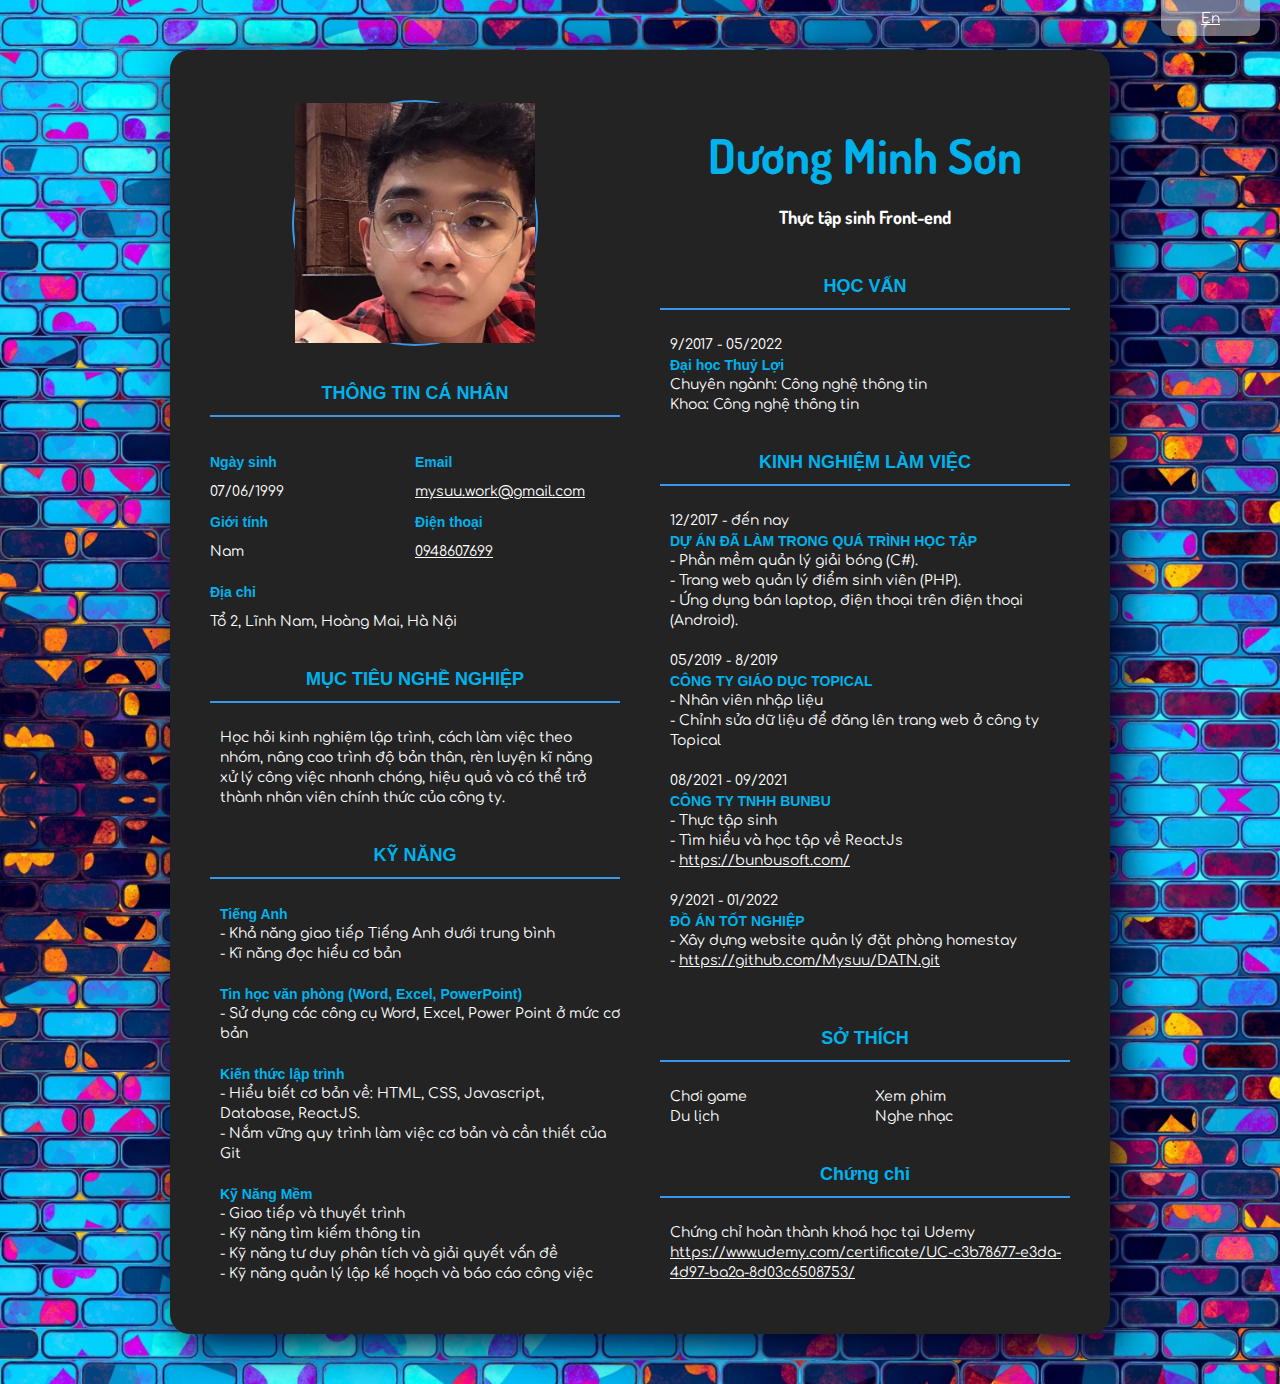
<file: index.html>
<!DOCTYPE html>


<html>

<head>
    <meta charset="utf-8" />
    <title>DuongMinhSonCV</title>
    <meta content="width=device-width, initial-scale=1" name="viewport" />
    <link href="./css/style.css" rel="stylesheet" type="text/css" />
    <link rel="preconnect" href="https://fonts.googleapis.com">
    <link rel="preconnect" href="https://fonts.gstatic.com" crossorigin>
    <link href="https://fonts.googleapis.com/css2?family=Dosis:wght@500&display=swap" rel="stylesheet">
    <link href="https://fonts.googleapis.com/css2?family=Comfortaa&display=swap" rel="stylesheet">
    <script src="https://cdnjs.cloudflare.com/ajax/libs/jquery/3.6.0/jquery.min.js"
        integrity="sha512-894YE6QWD5I59HgZOGReFYm4dnWc1Qt5NtvYSaNcOP+u1T9qYdvdihz0PPSiiqn/+/3e7Jo4EaG7TubfWGUrMQ=="
        crossorigin="anonymous" referrerpolicy="no-referrer"></script>


    <link href="./img/title.png" rel="shortcut icon" type="image/x-icon" />
    <link href="./img/title.png" rel="apple-touch-icon" />

</head>

<body class="body">
    <div class="container-2 w-container">
        <div class="columns w-row">
            <div class="column w-col w-col-6 w-col-small-small-stack">
                <div class="w-row">

                    <div class="w-col w-col-4">
                        <img src="./img/dms.jpg" loading="lazy" width="600"
                            sizes="(max-width: 479px) 83vw, (max-width: 767px) 63vw, (max-width: 991px) 15vw, 500px"
                            srcset="./img/dms.jpg 500w, ./img/dms.jpg 800w, ./img/dms.jpg 900w" alt=""
                            class="image-2" />
                    </div>

                </div>
                <h4 class="heading">THÔNG TIN CÁ NHÂN</h4>
                <div class="w-row">

                    <div class="w-col w-col-6">
                        <h5 class="heading-5">Ngày sinh</h5>
                        <p class="paragraph">07/06/1999</p>
                        <h5 class="heading-5">Giới tính</h5>
                        <p class="paragraph">Nam</p>
                    </div>
                    <div class="w-col w-col-6">
                        <h5 class="heading-5">Email</h5>
                        <p class="paragraph"> <a href="mailto: mysuu.work@gmail.com">mysuu.work@gmail.com</a>
                            <br />
                        </p>
                        <h5 class="heading-5">Điện thoại</h5>
                        <p class="paragraph"><a href="tel:0948607699">0948607699</a></p>
                    </div>
                </div>
                <h5 class="heading-5">Địa chỉ</h5>
                <p class="paragraph">Tổ 2, Lĩnh Nam, Hoàng Mai, Hà Nội</p>
                <h4 class="heading">MỤC TIÊU NGHỀ NGHIỆP</h4>
                <p class="paragraph-2">Học hỏi kinh nghiệm lập trình, cách làm việc theo nhóm, nâng cao trình độ bản
                    thân, rèn luyện kĩ năng xử lý công việc nhanh chóng, hiệu quả và có thể trở thành nhân viên chính
                    thức của công ty.
                    <br />
                </p>
                <h4 class="heading">KỸ NĂNG</h4>
                <h5 class="heading-6">Tiếng Anh</h5>
                <p class="paragraph-3">- Khả năng giao tiếp Tiếng Anh dưới trung bình</p>
                <p class="paragraph-3">- Kĩ năng đọc hiểu cơ bản</p>
                <br />
                <h5 class="heading-6">Tin học văn phòng (Word, Excel, PowerPoint)</h5>
                <p class="paragraph-3">- Sử dụng các công cụ Word, Excel, Power Point ở mức cơ bản</p>
                <br />
                <h5 class="heading-6">Kiến thức lập trình</h5>
                <p class="paragraph-3">- Hiểu biết cơ bản về: HTML, CSS, Javascript, Database, ReactJS.</p>
                <p class="paragraph-3">- Nắm vững quy trình làm việc cơ bản và cần thiết của Git</p>
                <br />
                <h5 class="heading-6">Kỹ Năng Mềm</h5>
                <p class="paragraph-3">- Giao tiếp và thuyết trình</p>
                <p class="paragraph-3">- Kỹ năng tìm kiếm thông tin</p>
                <p class="paragraph-3">- Kỹ năng tư duy phân tích và giải quyết vấn đề</p>
                <p class="paragraph-3">- Kỹ năng quản lý lập kế hoạch và báo cáo công việc</p>
            </div>
            <div class="column-2 w-col w-col-6 w-col-small-small-stack">
                <h3 class="heading-1">Dương Minh Sơn</h3>
                <h4 class="heading"
                    style="color: #fff; font-family: 'Dosis', sans-serif; margin: 25px 0px 0px 0px; border:none">Thực
                    tập sinh Front-end</h4>
                <h4 class="heading">HỌC VẤN</h4>
                <p class="paragraph-4">9/2017 - 05/2022
                    <br />
                </p>
                <h5 class="heading-6">Đại học Thuỷ Lợi</h5>
                <p class="paragraph-4">Chuyên ngành: Công nghệ thông tin
                    <br />
                </p>
                <p class="paragraph-4">Khoa: Công nghệ thông tin
                    <br />
                </p>
                <h4 class="heading">KINH NGHIỆM LÀM VIỆC</h4>
                <p class="paragraph-4">12/2017 - đến nay
                    <br />
                </p>
                <h5 class="heading-6">DỰ ÁN ĐÃ LÀM TRONG QUÁ TRÌNH HỌC TẬP
                    <br />
                </h5>
                <p class="paragraph-4">- Phần mềm quản lý giải bóng (C#).
                    <br />- Trang web quản lý điểm sinh viên (PHP).
                    <br />- Ứng dụng bán laptop, điện thoại trên điện thoại (Android).
                    <br />
                    <br />
                </p>
                <p class="paragraph-4">05/2019 - 8/2019
                    <br />
                </p>
                <h5 class="heading-6">CÔNG TY GIÁO DỤC TOPICAL
                    <br />
                </h5>
                <p class="paragraph-4">- Nhân viên nhập liệu
                    <br />- Chỉnh sửa dữ liệu để đăng lên trang web ở công ty Topical
                    <br />
                    <br />
                </p>
                <p class="paragraph-4">08/2021 - 09/2021
                    <br />
                </p>
                <h5 class="heading-6">CÔNG TY TNHH BUNBU
                    <br />
                </h5>
                <p class="paragraph-4">- Thực tập sinh
                    <br />- Tìm hiểu và học tập về ReactJs
                    <br />- <a href="https://bunbusoft.com/">https://bunbusoft.com/</a>
                    <br />
                    <br />
                </p>
                <p class="paragraph-4">9/2021 - 01/2022
                    <br />
                </p>
                <h5 class="heading-6">ĐỒ ÁN TỐT NGHIỆP
                    <br />
                </h5>
                <p class="paragraph-4">- Xây dựng website quản lý đặt phòng homestay
                    <br />- <a href="https://github.com/Mysuu/DATN.git">https://github.com/Mysuu/DATN.git</a>
                    <br />
                    <br />
                </p>
                <h4 class="heading">SỞ THÍCH</h4>
                <div class="w-row">
                    <div class="w-col w-col-6">
                        <p class="paragraph-4">Chơi game
                            <br />Du lịch
                        </p>
                    </div>
                    <div class="w-col w-col-6">
                        <p class="paragraph-4">Xem phim
                            <br />Nghe nhạc
                            <br />
                        </p>
                    </div>
                </div>
                <h4 class="heading">Chứng chỉ</h4>
                <p class="paragraph-4">Chứng chỉ hoàn thành khoá học tại Udemy
                    <br /><a
                        href="https://www.udemy.com/certificate/UC-c3b78677-e3da-4d97-ba2a-8d03c6508753/">https://www.udemy.com/certificate/UC-c3b78677-e3da-4d97-ba2a-8d03c6508753/</a>
                    <br />
                </p>
            </div>
        </div>
    </div>
    <div class="change-language"><a href="./en/index.html">En</a></div>


    <!--[if lte IE 9]>
		<script src="//cdnjs.cloudflare.com/ajax/libs/placeholders/3.0.2/placeholders.min.js"></script>
		<![endif]-->

</body>

</html>
</file>
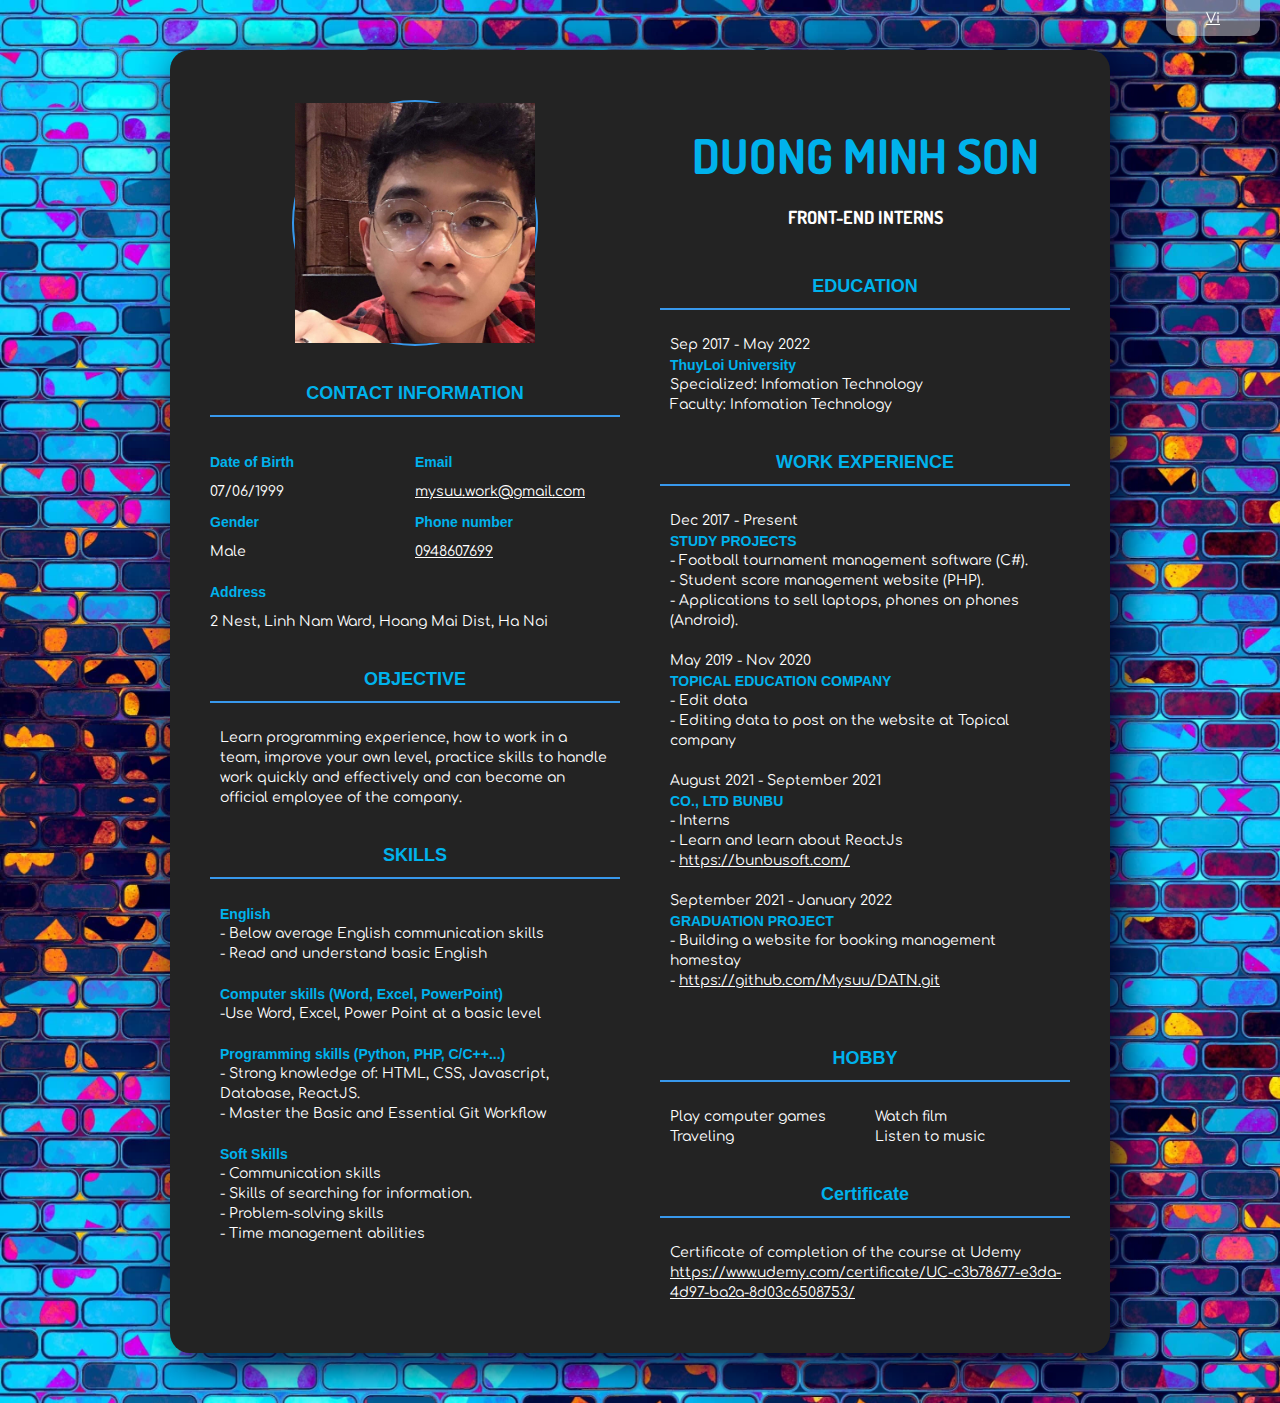
<file: en/index.html>
<!DOCTYPE html>


<html>

<head>
    <meta charset="utf-8" />
    <title>DuongMinhSonCV</title>
    <meta content="width=device-width, initial-scale=1" name="viewport" />
    <link href="../css/style.css" rel="stylesheet" type="text/css" />
    <link rel="preconnect" href="https://fonts.googleapis.com">
    <link rel="preconnect" href="https://fonts.gstatic.com" crossorigin>
    <link href="https://fonts.googleapis.com/css2?family=Dosis:wght@500&display=swap" rel="stylesheet">
    <link href="https://fonts.googleapis.com/css2?family=Comfortaa&display=swap" rel="stylesheet">
    <script src="https://cdnjs.cloudflare.com/ajax/libs/jquery/3.6.0/jquery.min.js"
        integrity="sha512-894YE6QWD5I59HgZOGReFYm4dnWc1Qt5NtvYSaNcOP+u1T9qYdvdihz0PPSiiqn/+/3e7Jo4EaG7TubfWGUrMQ=="
        crossorigin="anonymous" referrerpolicy="no-referrer"></script>



    <link href="../img/title.png" rel="shortcut icon" type="image/x-icon" />
    <link href="../img/title.png" rel="apple-touch-icon" />

</head>

<body class="body">
    <div class="container-2 w-container">
        <div class="columns w-row">
            <div class="column w-col w-col-6 w-col-small-small-stack">
                <div class="w-row">

                    <div class="w-col w-col-4">
                        <img src="../img/dms.jpg" loading="lazy" width="600"
                            sizes="(max-width: 479px) 83vw, (max-width: 767px) 63vw, (max-width: 991px) 15vw, 500px"
                            srcset="../img/dms.jpg 500w, ../img/dms.jpg 800w, ../img/dms.jpg 900w" alt=""
                            class="image-2" />
                    </div>

                </div>
                <h4 class="heading">CONTACT INFORMATION</h4>
                <div class="w-row">

                    <div class="w-col w-col-6">
                        <h5 class="heading-5">Date of Birth</h5>
                        <p class="paragraph">07/06/1999</p>
                        <h5 class="heading-5">Gender</h5>
                        <p class="paragraph">Male</p>
                    </div>
                    <div class="w-col w-col-6">
                        <h5 class="heading-5">Email</h5>
                        <p class="paragraph"> <a href="mailto: mysuu.work@gmail.com">mysuu.work@gmail.com</a>

                            <br />

                        </p>
                        <h5 class="heading-5">Phone number</h5>
                        <p class="paragraph"><a href="tel:0948607699">0948607699</a></p>
                    </div>
                </div>
                <h5 class="heading-5">Address</h5>
                <p class="paragraph">2 Nest, Linh Nam Ward, Hoang Mai Dist, Ha Noi</p>
                <h4 class="heading">OBJECTIVE</h4>
                <p class="paragraph-2">Learn programming experience, how to work in a team, improve your own level,
                    practice skills to handle work quickly and effectively and can become an official employee of the
                    company.
                    <br />
                </p>
                <h4 class="heading">SKILLS</h4>
                <h5 class="heading-6">English</h5>
                <p class="paragraph-3">- Below average English communication skills</p>
                <p class="paragraph-3">- Read and understand basic English</p>
                <br />
                <h5 class="heading-6">Computer skills (Word, Excel, PowerPoint)</h5>
                <p class="paragraph-3">-Use Word, Excel, Power Point at a basic level</p>
                <br />
                <h5 class="heading-6">Programming skills (Python, PHP, C/C++...)</h5>
                <p class="paragraph-3">- Strong knowledge of: HTML, CSS, Javascript, Database, ReactJS.</p>
                <p class="paragraph-3">- Master the Basic and Essential Git Workflow</p>
                <br />
                <h5 class="heading-6">Soft Skills</h5>
                <p class="paragraph-3">- Communication skills</p>
                <p class="paragraph-3">- Skills of searching for information.</p>
                <p class="paragraph-3">- Problem-solving skills</p>
                <p class="paragraph-3">- Time management abilities</p>
            </div>
            <div class="column-2 w-col w-col-6 w-col-small-small-stack">
                <h3 class="heading-1">DUONG MINH SON</h3>
                <h4 class="heading"
                    style="color: #fff; font-family: 'Dosis', sans-serif; margin: 25px 0px 0px 0px; border:none">
                    FRONT-END INTERNS</h4>
                <h4 class="heading">EDUCATION</h4>
                <p class="paragraph-4">Sep 2017 - May 2022
                    <br />
                </p>
                <h5 class="heading-6">ThuyLoi University</h5>
                <p class="paragraph-4">Specialized: Infomation Technology
                    <br />
                </p>
                <p class="paragraph-4">Faculty: Infomation Technology
                    <br />
                </p>
                <h4 class="heading">WORK EXPERIENCE</h4>
                <p class="paragraph-4">Dec 2017 - Present
                    <br />
                </p>
                <h5 class="heading-6">STUDY PROJECTS
                    <br />
                </h5>
                <p class="paragraph-4">- Football tournament management software (C#).
                    <br />- Student score management website (PHP).
                    <br />- Applications to sell laptops, phones on phones (Android).
                    <br />
                    <br />
                </p>
                <p class="paragraph-4">May 2019 - Nov 2020
                    <br />
                </p>
                <h5 class="heading-6">TOPICAL EDUCATION COMPANY
                    <br />
                </h5>
                <p class="paragraph-4">- Edit data
                    <br />- Editing data to post on the website at Topical company
                    <br />
                    <br />
                </p>
                <p class="paragraph-4">August 2021 - September 2021
                    <br />
                </p>
                <h5 class="heading-6">CO., LTD BUNBU
                    <br />
                </h5>
                <p class="paragraph-4">- Interns
                    <br />- Learn and learn about ReactJs
                    <br />- <a href="https://bunbusoft.com/">https://bunbusoft.com/</a>
                    <br />
                    <br />
                </p>
                <p class="paragraph-4">September 2021 - January 2022
                    <br />
                </p>
                <h5 class="heading-6">GRADUATION PROJECT
                    <br />
                </h5>
                <p class="paragraph-4">- Building a website for booking management homestay
                    <br />- <a href="https://github.com/Mysuu/DATN.git">https://github.com/Mysuu/DATN.git</a>
                    <br />
                    <br />
                </p>
                <h4 class="heading">HOBBY</h4>
                <div class="w-row">
                    <div class="w-col w-col-6">
                        <p class="paragraph-4">Play computer games
                            <br />Traveling
                        </p>
                    </div>
                    <div class="w-col w-col-6">
                        <p class="paragraph-4">Watch film
                            <br />Listen to music
                            <br />
                        </p>
                    </div>
                </div>
                <h4 class="heading">Certificate</h4>
                <p class="paragraph-4">Certificate of completion of the course at Udemy
                    <br /><a
                        href="https://www.udemy.com/certificate/UC-c3b78677-e3da-4d97-ba2a-8d03c6508753/">https://www.udemy.com/certificate/UC-c3b78677-e3da-4d97-ba2a-8d03c6508753/</a>
                    <br />
                </p>
            </div>
        </div>
    </div>
    <div class="change-language"><a href="../index.html">Vi</a></div>

    <!--[if lte IE 9]>
		<script src="//cdnjs.cloudflare.com/ajax/libs/placeholders/3.0.2/placeholders.min.js"></script>
		<![endif]-->

</body>

</html>
</file>
<file: css/style.css>
/* Generated on: Tue Mar 02 2021 05:28:56 GMT+0000 (Coordinated Universal Time) */
/* ==========================================================================
   normalize.css v3.0.3 | MIT License | github.com/necolas/normalize.css 
   ========================================================================== */
/*! normalize.css v3.0.3 | MIT License | github.com/necolas/normalize.css */
:root{
    --background-color: #232323;
}
html {
  font-family: sans-serif;
  -ms-text-size-adjust: 100%;
  -webkit-text-size-adjust: 100%;
}
body {
  margin: 0;
}
article,
aside,
details,
figcaption,
figure,
footer,
header,
hgroup,
main,
menu,
nav,
section,
summary {
  display: block;
}
audio,
canvas,
progress,
video {
  display: inline-block;
  vertical-align: baseline;
}
audio:not([controls]) {
  display: none;
  height: 0;
}
[hidden],
template {
  display: none;
}
a {
  background-color: transparent;
}
a:active,
a:hover {
  outline: 0;
}
abbr[title] {
  border-bottom: 1px dotted;
}
b,
strong {
  font-weight: bold;
}
dfn {
  font-style: italic;
}
h1 {
  font-size: 2em;
  margin: 0.67em 0;
}
mark {
  background: #ff0;
  color: #000;
}
small {
  font-size: 80%;
}
sub,
sup {
  font-size: 75%;
  line-height: 0;
  position: relative;
  vertical-align: baseline;
}
sup {
  top: -0.5em;
}
sub {
  bottom: -0.25em;
}
img {
  border: 0;
}
svg:not(:root) {
  overflow: hidden;
}
figure {
  margin: 1em 40px;
}
hr {
  box-sizing: content-box;
  height: 0;
}
pre {
  overflow: auto;
}
code,
kbd,
pre,
samp {
  font-family: monospace, monospace;
  font-size: 1em;
}
button,
input,
optgroup,
select,
textarea {
  color: inherit;
  font: inherit;
  margin: 0;
}
button {
  overflow: visible;
}
button,
select {
  text-transform: none;
}
button,
html input[type="button"],
input[type="reset"] {
  -webkit-appearance: button;
  cursor: pointer;
}
button[disabled],
html input[disabled] {
  cursor: default;
}
button::-moz-focus-inner,
input::-moz-focus-inner {
  border: 0;
  padding: 0;
}
input {
  line-height: normal;
}
input[type="checkbox"],
input[type="radio"] {
  box-sizing: border-box;
  padding: 0;
}
input[type="number"]::-webkit-inner-spin-button,
input[type="number"]::-webkit-outer-spin-button {
  height: auto;
}
input[type="search"] {
  -webkit-appearance: none;
}
input[type="search"]::-webkit-search-cancel-button,
input[type="search"]::-webkit-search-decoration {
  -webkit-appearance: none;
}
fieldset {
  border: 1px solid #c0c0c0;
  margin: 0 2px;
  padding: 0.35em 0.625em 0.75em;
}
legend {
  border: 0;
  padding: 0;
}
textarea {
  overflow: auto;
}
optgroup {
  font-weight: bold;
}
table {
  border-collapse: collapse;
  border-spacing: 0;
}
td,
th {
  padding: 0;
}

/* ==========================================================================
   Start of base Webflow CSS - If you're looking for some ultra-clean CSS, skip the boilerplate and see the unminified code below.
   ========================================================================== */
@font-face {
  font-family: "webflow-icons";
  src: url("[data-uri]")
    format("truetype");
  font-weight: normal;
  font-style: normal;
}
[class^="w-icon-"],
[class*=" w-icon-"] {
  font-family: "webflow-icons" !important;
  speak: none;
  font-style: normal;
  font-weight: normal;
  font-variant: normal;
  text-transform: none;
  line-height: 1;
  -webkit-font-smoothing: antialiased;
  -moz-osx-font-smoothing: grayscale;
}
.w-icon-slider-right:before {
  content: "\e600";
}
.w-icon-slider-left:before {
  content: "\e601";
}
.w-icon-nav-menu:before {
  content: "\e602";
}
.w-icon-arrow-down:before,
.w-icon-dropdown-toggle:before {
  content: "\e603";
}
.w-icon-file-upload-remove:before {
  content: "\e900";
}
.w-icon-file-upload-icon:before {
  content: "\e903";
}
* {
  -webkit-box-sizing: border-box;
  -moz-box-sizing: border-box;
  box-sizing: border-box;
}
html {
  height: 100%;
}
body {
  margin: 0;
  min-height: 100%;
  background-color: #fff;
  font-family: Arial, sans-serif;
  font-size: 14px;
  line-height: 20px;
  color: #333;
}
img {
  max-width: 100%;
  vertical-align: middle;
  display: inline-block;
}
html.w-mod-touch * {
  background-attachment: scroll !important;
}
.w-block {
  display: block;
}
.w-inline-block {
  max-width: 100%;
  display: inline-block;
}
.w-clearfix:before,
.w-clearfix:after {
  content: " ";
  display: table;
  grid-column-start: 1;
  grid-row-start: 1;
  grid-column-end: 2;
  grid-row-end: 2;
}
.w-clearfix:after {
  clear: both;
}
.w-hidden {
  display: none;
}
.w-button {
  display: inline-block;
  padding: 9px 15px;
  background-color: #3898ec;
  color: white;
  border: 0;
  line-height: inherit;
  text-decoration: none;
  cursor: pointer;
  border-radius: 0;
}
input.w-button {
  -webkit-appearance: button;
}
html[data-w-dynpage] [data-w-cloak] {
  color: transparent !important;
}
.w-webflow-badge,
.w-webflow-badge * {
  position: static;
  left: auto;
  top: auto;
  right: auto;
  bottom: auto;
  z-index: auto;
  display: block;
  visibility: visible;
  overflow: visible;
  overflow-x: visible;
  overflow-y: visible;
  box-sizing: border-box;
  width: auto;
  height: auto;
  max-height: none;
  max-width: none;
  min-height: 0;
  min-width: 0;
  margin: 0;
  padding: 0;
  float: none;
  clear: none;
  border: 0 none transparent;
  border-radius: 0;
  background: none;
  background-image: none;
  background-position: 0 0;
  background-size: auto auto;
  background-repeat: repeat;
  background-origin: padding-box;
  background-clip: border-box;
  background-attachment: scroll;
  background-color: transparent;
  box-shadow: none;
  opacity: 1;
  transform: none;
  transition: none;
  direction: ltr;
  font-family: inherit;
  font-weight: inherit;
  color: inherit;
  font-size: inherit;
  line-height: inherit;
  font-style: inherit;
  font-variant: inherit;
  text-align: inherit;
  letter-spacing: inherit;
  text-decoration: inherit;
  text-indent: 0;
  text-transform: inherit;
  list-style-type: disc;
  text-shadow: none;
  font-smoothing: auto;
  vertical-align: baseline;
  cursor: inherit;
  white-space: inherit;
  word-break: normal;
  word-spacing: normal;
  word-wrap: normal;
}
.w-webflow-badge {
  position: fixed !important;
  display: inline-block !important;
  visibility: visible !important;
  z-index: 2147483647 !important;
  top: auto !important;
  right: 12px !important;
  bottom: 12px !important;
  left: auto !important;
  color: #aaadb0 !important;
  background-color: #fff !important;
  border-radius: 3px !important;
  padding: 6px 8px 6px 6px !important;
  font-size: 12px !important;
  opacity: 1 !important;
  line-height: 14px !important;
  text-decoration: none !important;
  transform: none !important;
  margin: 0 !important;
  width: auto !important;
  height: auto !important;
  overflow: visible !important;
  white-space: nowrap;
  box-shadow: 0 0 0 1px rgba(0, 0, 0, 0.1), 0 1px 3px rgba(0, 0, 0, 0.1);
  cursor: pointer;
}
.w-webflow-badge > img {
  display: inline-block !important;
  visibility: visible !important;
  opacity: 1 !important;
  vertical-align: middle !important;
}
h1,
h2,
h3,
h4,
h5,
h6 {
  font-weight: bold;
  margin-bottom: 10px;
}
h1 {
  font-size: 38px;
  line-height: 44px;
  margin-top: 20px;
}
h2 {
  font-size: 32px;
  line-height: 36px;
  margin-top: 20px;
}
h3 {
  font-size: 24px;
  line-height: 30px;
  margin-top: 20px;
}
h4 {
  font-size: 18px;
  line-height: 24px;
  margin-top: 10px;
}
h5 {
  font-size: 14px;
  line-height: 20px;
  margin-top: 10px;
}
h6 {
  font-size: 12px;
  line-height: 18px;
  margin-top: 10px;
}
p {
  margin-top: 0;
  margin-bottom: 10px;
}
blockquote {
  margin: 0 0 10px 0;
  padding: 10px 20px;
  border-left: 5px solid #e2e2e2;
  font-size: 18px;
  line-height: 22px;
}
figure {
  margin: 0;
  margin-bottom: 10px;
}
figcaption {
  margin-top: 5px;
  text-align: center;
}
ul,
ol {
  margin-top: 0;
  margin-bottom: 10px;
  padding-left: 40px;
}
.w-list-unstyled {
  padding-left: 0;
  list-style: none;
}
.w-embed:before,
.w-embed:after {
  content: " ";
  display: table;
  grid-column-start: 1;
  grid-row-start: 1;
  grid-column-end: 2;
  grid-row-end: 2;
}
.w-embed:after {
  clear: both;
}
.w-video {
  width: 100%;
  position: relative;
  padding: 0;
}
.w-video iframe,
.w-video object,
.w-video embed {
  position: absolute;
  top: 0;
  left: 0;
  width: 100%;
  height: 100%;
}
fieldset {
  padding: 0;
  margin: 0;
  border: 0;
}
button,
html input[type="button"],
input[type="reset"] {
  border: 0;
  cursor: pointer;
  -webkit-appearance: button;
}
.w-form {
  margin: 0 0 15px;
}
.w-form-done {
  display: none;
  padding: 20px;
  text-align: center;
  background-color: #dddddd;
}
.w-form-fail {
  display: none;
  margin-top: 10px;
  padding: 10px;
  background-color: #ffdede;
}
label {
  display: block;
  margin-bottom: 5px;
  font-weight: bold;
}
.w-input,
.w-select {
  display: block;
  width: 100%;
  height: 38px;
  padding: 8px 12px;
  margin-bottom: 10px;
  font-size: 14px;
  line-height: 1.42857143;
  color: #333333;
  vertical-align: middle;
  background-color: #ffffff;
  border: 1px solid #cccccc;
}
.w-input:-moz-placeholder,
.w-select:-moz-placeholder {
  color: #999;
}
.w-input::-moz-placeholder,
.w-select::-moz-placeholder {
  color: #999;
  opacity: 1;
}
.w-input:-ms-input-placeholder,
.w-select:-ms-input-placeholder {
  color: #999;
}
.w-input::-webkit-input-placeholder,
.w-select::-webkit-input-placeholder {
  color: #999;
}
.w-input:focus,
.w-select:focus {
  border-color: #3898ec;
  outline: 0;
}
.w-input[disabled],
.w-select[disabled],
.w-input[readonly],
.w-select[readonly],
fieldset[disabled] .w-input,
fieldset[disabled] .w-select {
  cursor: not-allowed;
  background-color: #eeeeee;
}
textarea.w-input,
textarea.w-select {
  height: auto;
}
.w-select {
  background-color: #f3f3f3;
}
.w-select[multiple] {
  height: auto;
}
.w-form-label {
  display: inline-block;
  cursor: pointer;
  font-weight: normal;
  margin-bottom: 0;
}
.w-radio {
  display: block;
  margin-bottom: 5px;
  padding-left: 20px;
}
.w-radio:before,
.w-radio:after {
  content: " ";
  display: table;
  grid-column-start: 1;
  grid-row-start: 1;
  grid-column-end: 2;
  grid-row-end: 2;
}
.w-radio:after {
  clear: both;
}
.w-radio-input {
  margin: 4px 0 0;
  margin-top: 1px \9;
  line-height: normal;
  float: left;
  margin-left: -20px;
}
.w-radio-input {
  margin-top: 3px;
}
.w-file-upload {
  display: block;
  margin-bottom: 10px;
}
.w-file-upload-input {
  width: 0.1px;
  height: 0.1px;
  opacity: 0;
  overflow: hidden;
  position: absolute;
  z-index: -100;
}
.w-file-upload-default,
.w-file-upload-uploading,
.w-file-upload-success {
  display: inline-block;
  color: #333333;
}
.w-file-upload-error {
  display: block;
  margin-top: 10px;
}
.w-file-upload-default.w-hidden,
.w-file-upload-uploading.w-hidden,
.w-file-upload-error.w-hidden,
.w-file-upload-success.w-hidden {
  display: none;
}
.w-file-upload-uploading-btn {
  display: flex;
  font-size: 14px;
  font-weight: normal;
  cursor: pointer;
  margin: 0;
  padding: 8px 12px;
  border: 1px solid #cccccc;
  background-color: #fafafa;
}
.w-file-upload-file {
  display: flex;
  flex-grow: 1;
  justify-content: space-between;
  margin: 0;
  padding: 8px 9px 8px 11px;
  border: 1px solid #cccccc;
  background-color: #fafafa;
}
.w-file-upload-file-name {
  font-size: 14px;
  font-weight: normal;
  display: block;
}
.w-file-remove-link {
  margin-top: 3px;
  margin-left: 10px;
  width: auto;
  height: auto;
  padding: 3px;
  display: block;
  cursor: pointer;
}
.w-icon-file-upload-remove {
  margin: auto;
  font-size: 10px;
}
.w-file-upload-error-msg {
  display: inline-block;
  color: #ea384c;
  padding: 2px 0;
}
.w-file-upload-info {
  display: inline-block;
  line-height: 38px;
  padding: 0 12px;
}
.w-file-upload-label {
  display: inline-block;
  font-size: 14px;
  font-weight: normal;
  cursor: pointer;
  margin: 0;
  padding: 8px 12px;
  border: 1px solid #cccccc;
  background-color: #fafafa;
}
.w-icon-file-upload-icon,
.w-icon-file-upload-uploading {
  display: inline-block;
  margin-right: 8px;
  width: 20px;
}
.w-icon-file-upload-uploading {
  height: 20px;
}
.w-container {
  margin-left: auto;
  margin-right: auto;
  max-width: 940px;
}
.w-container:before,
.w-container:after {
  content: " ";
  display: table;
  grid-column-start: 1;
  grid-row-start: 1;
  grid-column-end: 2;
  grid-row-end: 2;
}
.w-container:after {
  clear: both;
}
.w-container .w-row {
  margin-left: 0px;
  margin-right: 0px;
}
.w-row:before,
.w-row:after {
  content: " ";
  display: table;
  grid-column-start: 1;
  grid-row-start: 1;
  grid-column-end: 2;
  grid-row-end: 2;
}
.w-row:after {
  clear: both;
}
.w-row .w-row {
  margin-left: 0;
  margin-right: 0;
  display: flex;
  justify-content: center;
}
.w-col {
  position: relative;
  float: left;
  width: 100%;
  min-height: 1px;
  padding-left: 10px;
  padding-right: 10px;
}
.w-col .w-col {
  padding-left: 0;
  padding-right: 0;
}
.w-col-1 {
  width: 8.33333333%;
}
.w-col-2 {
  width: 16.66666667%;
}
.w-col-3 {
  width: 25%;
}
.w-col-4 {
  width: 60%;
}
.w-col-5 {
  width: 41.66666667%;
}
.w-col-6 {
  width: 50%;
}
.w-col-7 {
  width: 58.33333333%;
}
.w-col-8 {
  width: 66.66666667%;
}
.w-col-9 {
  width: 75%;
}
.w-col-10 {
  width: 83.33333333%;
}
.w-col-11 {
  width: 91.66666667%;
}
.w-col-12 {
  width: 100%;
}
.w-hidden-main {
  display: none !important;
}
@media screen and (max-width: 991px) {
  .w-container {
    max-width: 728px;
  }
  .w-hidden-main {
    display: inherit !important;
  }
  .w-hidden-medium {
    display: none !important;
  }
  .w-col-medium-1 {
    width: 8.33333333%;
  }
  .w-col-medium-2 {
    width: 16.66666667%;
  }
  .w-col-medium-3 {
    width: 25%;
  }
  .w-col-medium-4 {
    width: 33.33333333%;
  }
  .w-col-medium-5 {
    width: 41.66666667%;
  }
  .w-col-medium-6 {
    width: 50%;
  }
  .w-col-medium-7 {
    width: 58.33333333%;
  }
  .w-col-medium-8 {
    width: 66.66666667%;
  }
  .w-col-medium-9 {
    width: 75%;
  }
  .w-col-medium-10 {
    width: 83.33333333%;
  }
  .w-col-medium-11 {
    width: 91.66666667%;
  }
  .w-col-medium-12 {
    width: 100%;
  }
  .w-col-stack {
    width: 100%;
    left: auto;
    right: auto;
  }
}
@media screen and (max-width: 767px) {
  .w-hidden-main {
    display: inherit !important;
  }
  .w-hidden-medium {
    display: inherit !important;
  }
  .w-hidden-small {
    display: none !important;
  }
  .w-row,
  .w-container .w-row {
    margin-left: 0;
    margin-right: 0;
  }
  .w-col {
    width: 100%;
    left: auto;
    right: auto;
  }
  .w-col-small-1 {
    width: 8.33333333%;
  }
  .w-col-small-2 {
    width: 16.66666667%;
  }
  .w-col-small-3 {
    width: 25%;
  }
  .w-col-small-4 {
    width: 33.33333333%;
  }
  .w-col-small-5 {
    width: 41.66666667%;
  }
  .w-col-small-6 {
    width: 50%;
  }
  .w-col-small-7 {
    width: 58.33333333%;
  }
  .w-col-small-8 {
    width: 66.66666667%;
  }
  .w-col-small-9 {
    width: 75%;
  }
  .w-col-small-10 {
    width: 83.33333333%;
  }
  .w-col-small-11 {
    width: 91.66666667%;
  }
  .w-col-small-12 {
    width: 100%;
  }
}
@media screen and (max-width: 479px) {
  .w-container {
    max-width: none;
  }
  .w-hidden-main {
    display: inherit !important;
  }
  .w-hidden-medium {
    display: inherit !important;
  }
  .w-hidden-small {
    display: inherit !important;
  }
  .w-hidden-tiny {
    display: none !important;
  }
  .w-col {
    width: 100%;
  }
  .w-col-tiny-1 {
    width: 8.33333333%;
  }
  .w-col-tiny-2 {
    width: 16.66666667%;
  }
  .w-col-tiny-3 {
    width: 25%;
  }
  .w-col-tiny-4 {
    width: 33.33333333%;
  }
  .w-col-tiny-5 {
    width: 41.66666667%;
  }
  .w-col-tiny-6 {
    width: 50%;
  }
  .w-col-tiny-7 {
    width: 58.33333333%;
  }
  .w-col-tiny-8 {
    width: 66.66666667%;
  }
  .w-col-tiny-9 {
    width: 75%;
  }
  .w-col-tiny-10 {
    width: 83.33333333%;
  }
  .w-col-tiny-11 {
    width: 91.66666667%;
  }
  .w-col-tiny-12 {
    width: 100%;
  }
}
.w-widget {
  position: relative;
}
.w-widget-map {
  width: 100%;
  height: 400px;
}
.w-widget-map label {
  width: auto;
  display: inline;
}
.w-widget-map img {
  max-width: inherit;
}
.w-widget-map .gm-style-iw {
  text-align: center;
}
.w-widget-map .gm-style-iw > button {
  display: none !important;
}
.w-widget-twitter {
  overflow: hidden;
}
.w-widget-twitter-count-shim {
  display: inline-block;
  vertical-align: top;
  position: relative;
  width: 28px;
  height: 20px;
  text-align: center;
  background: white;
  border: #758696 solid 1px;
  border-radius: 3px;
}
.w-widget-twitter-count-shim * {
  pointer-events: none;
  -webkit-user-select: none;
  -moz-user-select: none;
  -ms-user-select: none;
  user-select: none;
}
.w-widget-twitter-count-shim .w-widget-twitter-count-inner {
  position: relative;
  font-size: 15px;
  line-height: 12px;
  text-align: center;
  color: #999;
  font-family: serif;
}
.w-widget-twitter-count-shim .w-widget-twitter-count-clear {
  position: relative;
  display: block;
}
.w-widget-twitter-count-shim.w--large {
  width: 36px;
  height: 28px;
}
.w-widget-twitter-count-shim.w--large .w-widget-twitter-count-inner {
  font-size: 18px;
  line-height: 18px;
}
.w-widget-twitter-count-shim:not(.w--vertical) {
  margin-left: 5px;
  margin-right: 8px;
}
.w-widget-twitter-count-shim:not(.w--vertical).w--large {
  margin-left: 6px;
}
.w-widget-twitter-count-shim:not(.w--vertical):before,
.w-widget-twitter-count-shim:not(.w--vertical):after {
  top: 50%;
  left: 0;
  border: solid transparent;
  content: " ";
  height: 0;
  width: 0;
  position: absolute;
  pointer-events: none;
}
.w-widget-twitter-count-shim:not(.w--vertical):before {
  border-color: rgba(117, 134, 150, 0);
  border-right-color: #5d6c7b;
  border-width: 4px;
  margin-left: -9px;
  margin-top: -4px;
}
.w-widget-twitter-count-shim:not(.w--vertical).w--large:before {
  border-width: 5px;
  margin-left: -10px;
  margin-top: -5px;
}
.w-widget-twitter-count-shim:not(.w--vertical):after {
  border-color: rgba(255, 255, 255, 0);
  border-right-color: white;
  border-width: 4px;
  margin-left: -8px;
  margin-top: -4px;
}
.w-widget-twitter-count-shim:not(.w--vertical).w--large:after {
  border-width: 5px;
  margin-left: -9px;
  margin-top: -5px;
}
.w-widget-twitter-count-shim.w--vertical {
  width: 61px;
  height: 33px;
  margin-bottom: 8px;
}
.w-widget-twitter-count-shim.w--vertical:before,
.w-widget-twitter-count-shim.w--vertical:after {
  top: 100%;
  left: 50%;
  border: solid transparent;
  content: " ";
  height: 0;
  width: 0;
  position: absolute;
  pointer-events: none;
}
.w-widget-twitter-count-shim.w--vertical:before {
  border-color: rgba(117, 134, 150, 0);
  border-top-color: #5d6c7b;
  border-width: 5px;
  margin-left: -5px;
}
.w-widget-twitter-count-shim.w--vertical:after {
  border-color: rgba(255, 255, 255, 0);
  border-top-color: white;
  border-width: 4px;
  margin-left: -4px;
}
.w-widget-twitter-count-shim.w--vertical .w-widget-twitter-count-inner {
  font-size: 18px;
  line-height: 22px;
}
.w-widget-twitter-count-shim.w--vertical.w--large {
  width: 76px;
}
.w-widget-gplus {
  overflow: hidden;
}
.w-background-video {
  position: relative;
  overflow: hidden;
  height: 500px;
  color: white;
}
.w-background-video > video {
  background-size: cover;
  background-position: 50% 50%;
  position: absolute;
  margin: auto;
  width: 100%;
  height: 100%;
  right: -100%;
  bottom: -100%;
  top: -100%;
  left: -100%;
  object-fit: cover;
  z-index: -100;
}
.w-background-video > video::-webkit-media-controls-start-playback-button {
  display: none !important;
  -webkit-appearance: none;
}
.w-slider {
  position: relative;
  height: 300px;
  text-align: center;
  background: #dddddd;
  clear: both;
  -webkit-tap-highlight-color: rgba(0, 0, 0, 0);
  tap-highlight-color: rgba(0, 0, 0, 0);
}
.w-slider-mask {
  position: relative;
  display: block;
  overflow: hidden;
  z-index: 1;
  left: 0;
  right: 0;
  height: 100%;
  white-space: nowrap;
}
.w-slide {
  position: relative;
  display: inline-block;
  vertical-align: top;
  width: 100%;
  height: 100%;
  white-space: normal;
  text-align: left;
}
.w-slider-nav {
  position: absolute;
  z-index: 2;
  top: auto;
  right: 0;
  bottom: 0;
  left: 0;
  margin: auto;
  padding-top: 10px;
  height: 40px;
  text-align: center;
  -webkit-tap-highlight-color: rgba(0, 0, 0, 0);
  tap-highlight-color: rgba(0, 0, 0, 0);
}
.w-slider-nav.w-round > div {
  border-radius: 100%;
}
.w-slider-nav.w-num > div {
  width: auto;
  height: auto;
  padding: 0.2em 0.5em;
  font-size: inherit;
  line-height: inherit;
}
.w-slider-nav.w-shadow > div {
  box-shadow: 0 0 3px rgba(51, 51, 51, 0.4);
}
.w-slider-nav-invert {
  color: #fff;
}
.w-slider-nav-invert > div {
  background-color: rgba(34, 34, 34, 0.4);
}
.w-slider-nav-invert > div.w-active {
  background-color: #222;
}
.w-slider-dot {
  position: relative;
  display: inline-block;
  width: 1em;
  height: 1em;
  background-color: rgba(255, 255, 255, 0.4);
  cursor: pointer;
  margin: 0 3px 0.5em;
  transition: background-color 100ms, color 100ms;
}
.w-slider-dot.w-active {
  background-color: #fff;
}
.w-slider-dot:focus {
  outline: none;
  box-shadow: 0 0 0 2px #fff;
}
.w-slider-dot:focus.w-active {
  box-shadow: none;
}
.w-slider-arrow-left,
.w-slider-arrow-right {
  position: absolute;
  width: 80px;
  top: 0;
  right: 0;
  bottom: 0;
  left: 0;
  margin: auto;
  cursor: pointer;
  overflow: hidden;
  color: white;
  font-size: 40px;
  -webkit-tap-highlight-color: rgba(0, 0, 0, 0);
  tap-highlight-color: rgba(0, 0, 0, 0);
  -webkit-user-select: none;
  -moz-user-select: none;
  -ms-user-select: none;
  user-select: none;
}
.w-slider-arrow-left [class^="w-icon-"],
.w-slider-arrow-right [class^="w-icon-"],
.w-slider-arrow-left [class*=" w-icon-"],
.w-slider-arrow-right [class*=" w-icon-"] {
  position: absolute;
}
.w-slider-arrow-left:focus,
.w-slider-arrow-right:focus {
  outline: 0;
}
.w-slider-arrow-left {
  z-index: 3;
  right: auto;
}
.w-slider-arrow-right {
  z-index: 4;
  left: auto;
}
.w-icon-slider-left,
.w-icon-slider-right {
  top: 0;
  right: 0;
  bottom: 0;
  left: 0;
  margin: auto;
  width: 1em;
  height: 1em;
}
.w-slider-aria-label {
  border: 0;
  clip: rect(0 0 0 0);
  height: 1px;
  margin: -1px;
  overflow: hidden;
  padding: 0;
  position: absolute;
  width: 1px;
}
.w-dropdown {
  display: inline-block;
  position: relative;
  text-align: left;
  margin-left: auto;
  margin-right: auto;
  z-index: 900;
}
.w-dropdown-btn,
.w-dropdown-toggle,
.w-dropdown-link {
  position: relative;
  vertical-align: top;
  text-decoration: none;
  color: #222222;
  padding: 20px;
  text-align: left;
  margin-left: auto;
  margin-right: auto;
  white-space: nowrap;
}
.w-dropdown-toggle {
  -webkit-user-select: none;
  -moz-user-select: none;
  -ms-user-select: none;
  user-select: none;
  display: inline-block;
  cursor: pointer;
  padding-right: 40px;
}
.w-dropdown-toggle:focus {
  outline: 0;
}
.w-icon-dropdown-toggle {
  position: absolute;
  top: 0;
  right: 0;
  bottom: 0;
  margin: auto;
  margin-right: 20px;
  width: 1em;
  height: 1em;
}
.w-dropdown-list {
  position: absolute;
  background: #dddddd;
  display: none;
  min-width: 100%;
}
.w-dropdown-list.w--open {
  display: block;
}
.w-dropdown-link {
  padding: 10px 20px;
  display: block;
  color: #222222;
}
.w-dropdown-link.w--current {
  color: #0082f3;
}
.w-dropdown-link:focus {
  outline: 0;
}
@media screen and (max-width: 767px) {
  .w-nav-brand {
    padding-left: 10px;
  }
}
.w-lightbox-backdrop {
  color: #000;
  cursor: auto;
  font-family: serif;
  font-size: medium;
  font-style: normal;
  font-variant: normal;
  font-weight: normal;
  letter-spacing: normal;
  line-height: normal;
  list-style: disc;
  text-align: start;
  text-indent: 0;
  text-shadow: none;
  text-transform: none;
  visibility: visible;
  white-space: normal;
  word-break: normal;
  word-spacing: normal;
  word-wrap: normal;
  position: fixed;
  top: 0;
  right: 0;
  bottom: 0;
  left: 0;
  color: #fff;
  font-family: "Helvetica Neue", Helvetica, Ubuntu, "Segoe UI", Verdana,
    sans-serif;
  font-size: 17px;
  line-height: 1.2;
  font-weight: 300;
  text-align: center;
  background: rgba(0, 0, 0, 0.9);
  z-index: 2000;
  outline: 0;
  opacity: 0;
  -webkit-user-select: none;
  -moz-user-select: none;
  -ms-user-select: none;
  -webkit-tap-highlight-color: transparent;
  -webkit-transform: translate(0, 0);
}
.w-lightbox-backdrop,
.w-lightbox-container {
  height: 100%;
  overflow: auto;
  -webkit-overflow-scrolling: touch;
}
.w-lightbox-content {
  position: relative;
  height: 100vh;
  overflow: hidden;
}
.w-lightbox-view {
  position: absolute;
  width: 100vw;
  height: 100vh;
  opacity: 0;
}
.w-lightbox-view:before {
  content: "";
  height: 100vh;
}
.w-lightbox-group,
.w-lightbox-group .w-lightbox-view,
.w-lightbox-group .w-lightbox-view:before {
  height: 86vh;
}
.w-lightbox-frame,
.w-lightbox-view:before {
  display: inline-block;
  vertical-align: middle;
}
.w-lightbox-figure {
  position: relative;
  margin: 0;
}
.w-lightbox-group .w-lightbox-figure {
  cursor: pointer;
}
.w-lightbox-img {
  width: auto;
  height: auto;
  max-width: none;
}
.w-lightbox-image {
  display: block;
  float: none;
  max-width: 100vw;
  max-height: 100vh;
}
.w-lightbox-group .w-lightbox-image {
  max-height: 86vh;
}
.w-lightbox-caption {
  position: absolute;
  right: 0;
  bottom: 0;
  left: 0;
  padding: 0.5em 1em;
  background: rgba(0, 0, 0, 0.4);
  text-align: left;
  text-overflow: ellipsis;
  white-space: nowrap;
  overflow: hidden;
}
.w-lightbox-embed {
  position: absolute;
  top: 0;
  right: 0;
  bottom: 0;
  left: 0;
  width: 100%;
  height: 100%;
}
.w-lightbox-control {
  position: absolute;
  top: 0;
  width: 4em;
  background-size: 24px;
  background-repeat: no-repeat;
  background-position: center;
  cursor: pointer;
  -webkit-transition: all 0.3s;
  transition: all 0.3s;
}
.w-lightbox-left {
  display: none;
  bottom: 0;
  left: 0;
  background-image: url("[data-uri]");
}
.w-lightbox-right {
  display: none;
  right: 0;
  bottom: 0;
  background-image: url("[data-uri]");
}
.w-lightbox-close {
  right: 0;
  height: 2.6em;
  background-image: url("[data-uri]");
  background-size: 18px;
}
.w-lightbox-strip {
  position: absolute;
  bottom: 0;
  left: 0;
  right: 0;
  padding: 0 1vh;
  line-height: 0;
  white-space: nowrap;
  overflow-x: auto;
  overflow-y: hidden;
}
.w-lightbox-item {
  display: inline-block;
  width: 10vh;
  padding: 2vh 1vh;
  box-sizing: content-box;
  cursor: pointer;
  -webkit-transform: translate3d(0, 0, 0);
}
.w-lightbox-active {
  opacity: 0.3;
}
.w-lightbox-thumbnail {
  position: relative;
  height: 10vh;
  background: #222;
  overflow: hidden;
}
.w-lightbox-thumbnail-image {
  position: absolute;
  top: 0;
  left: 0;
}
.w-lightbox-thumbnail .w-lightbox-tall {
  top: 50%;
  width: 100%;
  -webkit-transform: translate(0, -50%);
  -ms-transform: translate(0, -50%);
  transform: translate(0, -50%);
}
.w-lightbox-thumbnail .w-lightbox-wide {
  left: 50%;
  height: 100%;
  -webkit-transform: translate(-50%, 0);
  -ms-transform: translate(-50%, 0);
  transform: translate(-50%, 0);
}
.w-lightbox-spinner {
  position: absolute;
  top: 50%;
  left: 50%;
  box-sizing: border-box;
  width: 40px;
  height: 40px;
  margin-top: -20px;
  margin-left: -20px;
  border: 5px solid rgba(0, 0, 0, 0.4);
  border-radius: 50%;
  -webkit-animation: spin 0.8s infinite linear;
  animation: spin 0.8s infinite linear;
}
.w-lightbox-spinner:after {
  content: "";
  position: absolute;
  top: -4px;
  right: -4px;
  bottom: -4px;
  left: -4px;
  border: 3px solid transparent;
  border-bottom-color: #fff;
  border-radius: 50%;
}
.w-lightbox-hide {
  display: none;
}
.w-lightbox-noscroll {
  overflow: hidden;
}
@media (min-width: 768px) {
  .w-lightbox-content {
    height: 96vh;
    margin-top: 2vh;
  }
  .w-lightbox-view,
  .w-lightbox-view:before {
    height: 96vh;
  }
  .w-lightbox-group,
  .w-lightbox-group .w-lightbox-view,
  .w-lightbox-group .w-lightbox-view:before {
    height: 84vh;
  }
  .w-lightbox-image {
    max-width: 96vw;
    max-height: 96vh;
  }
  .w-lightbox-group .w-lightbox-image {
    max-width: 82.3vw;
    max-height: 84vh;
  }
  .w-lightbox-left,
  .w-lightbox-right {
    display: block;
    opacity: 0.5;
  }
  .w-lightbox-close {
    opacity: 0.8;
  }
  .w-lightbox-control:hover {
    opacity: 1;
  }
}
.w-lightbox-inactive,
.w-lightbox-inactive:hover {
  opacity: 0;
}
.w-richtext:before,
.w-richtext:after {
  content: " ";
  display: table;
  grid-column-start: 1;
  grid-row-start: 1;
  grid-column-end: 2;
  grid-row-end: 2;
}
.w-richtext:after {
  clear: both;
}
.w-richtext[contenteditable="true"]:before,
.w-richtext[contenteditable="true"]:after {
  white-space: initial;
}
.w-richtext ol,
.w-richtext ul {
  overflow: hidden;
}
.w-richtext .w-richtext-figure-selected.w-richtext-figure-type-video div:after,
.w-richtext .w-richtext-figure-selected[data-rt-type="video"] div:after {
  outline: 2px solid #2895f7;
}
.w-richtext .w-richtext-figure-selected.w-richtext-figure-type-image div,
.w-richtext .w-richtext-figure-selected[data-rt-type="image"] div {
  outline: 2px solid #2895f7;
}
.w-richtext figure.w-richtext-figure-type-video > div:after,
.w-richtext figure[data-rt-type="video"] > div:after {
  content: "";
  position: absolute;
  display: none;
  left: 0;
  top: 0;
  right: 0;
  bottom: 0;
}
.w-richtext figure {
  position: relative;
  max-width: 60%;
}
.w-richtext figure > div:before {
  cursor: default !important;
}
.w-richtext figure img {
  width: 100%;
}
.w-richtext figure figcaption.w-richtext-figcaption-placeholder {
  opacity: 0.6;
}
.w-richtext figure div {
  font-size: 0;
  color: transparent;
}
.w-richtext figure.w-richtext-figure-type-image,
.w-richtext figure[data-rt-type="image"] {
  display: table;
}
.w-richtext figure.w-richtext-figure-type-image > div,
.w-richtext figure[data-rt-type="image"] > div {
  display: inline-block;
}
.w-richtext figure.w-richtext-figure-type-image > figcaption,
.w-richtext figure[data-rt-type="image"] > figcaption {
  display: table-caption;
  caption-side: bottom;
}
.w-richtext figure.w-richtext-figure-type-video,
.w-richtext figure[data-rt-type="video"] {
  width: 60%;
  height: 0;
}
.w-richtext figure.w-richtext-figure-type-video iframe,
.w-richtext figure[data-rt-type="video"] iframe {
  position: absolute;
  top: 0;
  left: 0;
  width: 100%;
  height: 100%;
}
.w-richtext figure.w-richtext-figure-type-video > div,
.w-richtext figure[data-rt-type="video"] > div {
  width: 100%;
}
.w-richtext figure.w-richtext-align-center {
  margin-right: auto;
  margin-left: auto;
  clear: both;
}
.w-richtext figure.w-richtext-align-center.w-richtext-figure-type-image > div,
.w-richtext figure.w-richtext-align-center[data-rt-type="image"] > div {
  max-width: 100%;
}
.w-richtext figure.w-richtext-align-normal {
  clear: both;
}
.w-richtext figure.w-richtext-align-fullwidth {
  width: 100%;
  max-width: 100%;
  text-align: center;
  clear: both;
  display: block;
  margin-right: auto;
  margin-left: auto;
}
.w-richtext figure.w-richtext-align-fullwidth > div {
  display: inline-block;
  padding-bottom: inherit;
}
.w-richtext figure.w-richtext-align-fullwidth > figcaption {
  display: block;
}
.w-richtext figure.w-richtext-align-floatleft {
  float: left;
  margin-right: 15px;
  clear: none;
}
.w-richtext figure.w-richtext-align-floatright {
  float: right;
  margin-left: 15px;
  clear: none;
}
.w-nav {
  position: relative;
  background: #dddddd;
  z-index: 1000;
}
.w-nav:before,
.w-nav:after {
  content: " ";
  display: table;
  grid-column-start: 1;
  grid-row-start: 1;
  grid-column-end: 2;
  grid-row-end: 2;
}
.w-nav:after {
  clear: both;
}
.w-nav-brand {
  position: relative;
  float: left;
  text-decoration: none;
  color: #333333;
}
.w-nav-link {
  position: relative;
  display: inline-block;
  vertical-align: top;
  text-decoration: none;
  color: #222222;
  padding: 20px;
  text-align: left;
  margin-left: auto;
  margin-right: auto;
}
.w-nav-link.w--current {
  color: #0082f3;
}
.w-nav-menu {
  position: relative;
  float: right;
}
[data-nav-menu-open] {
  display: block !important;
  position: absolute;
  top: 100%;
  left: 0;
  right: 0;
  background: #c8c8c8;
  text-align: center;
  overflow: visible;
  min-width: 200px;
}
.w--nav-link-open {
  display: block;
  position: relative;
}
.w-nav-overlay {
  position: absolute;
  overflow: hidden;
  display: none;
  top: 100%;
  left: 0;
  right: 0;
  width: 100%;
}
.w-nav-overlay [data-nav-menu-open] {
  top: 0;
}
.w-nav[data-animation="over-left"] .w-nav-overlay {
  width: auto;
}
.w-nav[data-animation="over-left"] .w-nav-overlay,
.w-nav[data-animation="over-left"] [data-nav-menu-open] {
  right: auto;
  z-index: 1;
  top: 0;
}
.w-nav[data-animation="over-right"] .w-nav-overlay {
  width: auto;
}
.w-nav[data-animation="over-right"] .w-nav-overlay,
.w-nav[data-animation="over-right"] [data-nav-menu-open] {
  left: auto;
  z-index: 1;
  top: 0;
}
.w-nav-button {
  position: relative;
  float: right;
  padding: 18px;
  font-size: 24px;
  display: none;
  cursor: pointer;
  -webkit-tap-highlight-color: rgba(0, 0, 0, 0);
  tap-highlight-color: rgba(0, 0, 0, 0);
  -webkit-user-select: none;
  -moz-user-select: none;
  -ms-user-select: none;
  user-select: none;
}
.w-nav-button:focus {
  outline: 0;
}
.w-nav-button.w--open {
  background-color: #c8c8c8;
  color: white;
}
.w-nav[data-collapse="all"] .w-nav-menu {
  display: none;
}
.w-nav[data-collapse="all"] .w-nav-button {
  display: block;
}
.w--nav-dropdown-open {
  display: block;
}
.w--nav-dropdown-toggle-open {
  display: block;
}
.w--nav-dropdown-list-open {
  position: static;
}
@media screen and (max-width: 991px) {
  .w-nav[data-collapse="medium"] .w-nav-menu {
    display: none;
  }
  .w-nav[data-collapse="medium"] .w-nav-button {
    display: block;
  }
}
@media screen and (max-width: 767px) {
  .w-nav[data-collapse="small"] .w-nav-menu {
    display: none;
  }
  .w-nav[data-collapse="small"] .w-nav-button {
    display: block;
  }
  .w-nav-brand {
    padding-left: 10px;
  }
}
@media screen and (max-width: 479px) {
  .w-nav[data-collapse="tiny"] .w-nav-menu {
    display: none;
  }
  .w-nav[data-collapse="tiny"] .w-nav-button {
    display: block;
  }
}
.w-tabs {
  position: relative;
}
.w-tabs:before,
.w-tabs:after {
  content: " ";
  display: table;
  grid-column-start: 1;
  grid-row-start: 1;
  grid-column-end: 2;
  grid-row-end: 2;
}
.w-tabs:after {
  clear: both;
}
.w-tab-menu {
  position: relative;
}
.w-tab-link {
  position: relative;
  display: inline-block;
  vertical-align: top;
  text-decoration: none;
  padding: 9px 30px;
  text-align: left;
  cursor: pointer;
  color: #222222;
  background-color: #dddddd;
}
.w-tab-link.w--current {
  background-color: #c8c8c8;
}
.w-tab-link:focus {
  outline: 0;
}
.w-tab-content {
  position: relative;
  display: block;
  overflow: hidden;
}
.w-tab-pane {
  position: relative;
  display: none;
}
.w--tab-active {
  display: block;
}
@media screen and (max-width: 479px) {
  .w-tab-link {
    display: block;
  }
}
.w-ix-emptyfix:after {
  content: "";
}
@keyframes spin {
  0% {
    transform: rotate(0deg);
  }
  100% {
    transform: rotate(360deg);
  }
}
.w-dyn-empty {
  padding: 10px;
  background-color: #dddddd;
}
.w-dyn-hide {
  display: none !important;
}
.w-dyn-bind-empty {
  display: none !important;
}
.w-condition-invisible {
  display: none !important;
}

/* ==========================================================================
   Start of custom Webflow CSS
   ========================================================================== */
.w-commerce-commercecheckoutformcontainer {
  width: 100%;
  min-height: 100vh;
  padding-top: 20px;
  padding-bottom: 20px;
  padding-right: 20px;
  padding-left: 20px;
  background-color: #f5f5f5;
}

.w-commerce-commercelayoutcontainer {
  display: -webkit-box;
  display: -webkit-flex;
  display: -ms-flexbox;
  display: flex;
  -webkit-box-align: start;
  -webkit-align-items: flex-start;
  -ms-flex-align: start;
  align-items: flex-start;
  -webkit-box-pack: center;
  -webkit-justify-content: center;
  -ms-flex-pack: center;
  justify-content: center;
}

.w-commerce-commercelayoutmain {
  -webkit-flex-basis: 800px;
  -ms-flex-preferred-size: 800px;
  flex-basis: 800px;
  -webkit-box-flex: 0;
  -webkit-flex-grow: 0;
  -ms-flex-positive: 0;
  flex-grow: 0;
  -webkit-flex-shrink: 1;
  -ms-flex-negative: 1;
  flex-shrink: 1;
  margin-right: 20px;
}

.w-commerce-commercecartapplepaybutton {
  background-color: #000;
  border-bottom-left-radius: 2px;
  border-bottom-right-radius: 2px;
  border-top-left-radius: 2px;
  border-top-right-radius: 2px;
  border-bottom-width: 0px;
  border-left-width: 0px;
  border-right-width: 0px;
  border-top-width: 0px;
  color: #fff;
  cursor: pointer;
  padding-top: 0px;
  padding-bottom: 0px;
  padding-left: 0px;
  padding-right: 0px;
  text-decoration: none;
  display: -webkit-box;
  display: -webkit-flex;
  display: -ms-flexbox;
  display: flex;
  -webkit-box-align: center;
  -webkit-align-items: center;
  -ms-flex-align: center;
  align-items: center;
  -webkit-appearance: none;
  -moz-appearance: none;
  appearance: none;
  margin-bottom: 8px;
  height: 38px;
  min-height: 30px;
}

.w-commerce-commercecartapplepayicon {
  width: 100%;
  height: 50%;
  min-height: 20px;
}

.w-commerce-commercecartquickcheckoutbutton {
  background-color: #000;
  border-bottom-left-radius: 2px;
  border-bottom-right-radius: 2px;
  border-top-left-radius: 2px;
  border-top-right-radius: 2px;
  border-bottom-width: 0px;
  border-left-width: 0px;
  border-right-width: 0px;
  border-top-width: 0px;
  color: #fff;
  cursor: pointer;
  padding-top: 0px;
  padding-bottom: 0px;
  padding-left: 15px;
  padding-right: 15px;
  text-decoration: none;
  display: -webkit-box;
  display: -webkit-flex;
  display: -ms-flexbox;
  display: flex;
  -webkit-box-align: center;
  -webkit-align-items: center;
  -ms-flex-align: center;
  align-items: center;
  -webkit-appearance: none;
  -moz-appearance: none;
  appearance: none;
  -webkit-box-pack: center;
  -webkit-justify-content: center;
  -ms-flex-pack: center;
  justify-content: center;
  margin-bottom: 8px;
  height: 38px;
}

.w-commerce-commercequickcheckoutgoogleicon {
  display: block;
  margin-right: 8px;
}

.w-commerce-commercequickcheckoutmicrosofticon {
  display: block;
  margin-right: 8px;
}

.w-commerce-commercecheckoutcustomerinfowrapper {
  margin-bottom: 20px;
}

.w-commerce-commercecheckoutblockheader {
  display: -webkit-box;
  display: -webkit-flex;
  display: -ms-flexbox;
  display: flex;
  -webkit-box-pack: justify;
  -webkit-justify-content: space-between;
  -ms-flex-pack: justify;
  justify-content: space-between;
  -webkit-box-align: baseline;
  -webkit-align-items: baseline;
  -ms-flex-align: baseline;
  align-items: baseline;
  padding-top: 4px;
  padding-bottom: 4px;
  padding-right: 20px;
  padding-left: 20px;
  border-top-style: solid;
  border-top-width: 1px;
  border-top-color: #e6e6e6;
  border-bottom-style: solid;
  border-bottom-width: 1px;
  border-bottom-color: #e6e6e6;
  border-right-style: solid;
  border-right-width: 1px;
  border-right-color: #e6e6e6;
  border-left-style: solid;
  border-left-width: 1px;
  border-left-color: #e6e6e6;
  background-color: #fff;
}

.w-commerce-commercecheckoutblockcontent {
  padding-top: 20px;
  padding-bottom: 20px;
  padding-right: 20px;
  padding-left: 20px;
  border-bottom-style: solid;
  border-bottom-width: 1px;
  border-bottom-color: #e6e6e6;
  border-right-style: solid;
  border-right-width: 1px;
  border-right-color: #e6e6e6;
  border-left-style: solid;
  border-left-width: 1px;
  border-left-color: #e6e6e6;
  background-color: #fff;
}

.w-commerce-commercecheckoutlabel {
  margin-bottom: 8px;
}

.w-commerce-commercecheckoutemailinput {
  background-color: #fafafa;
  border-top-style: solid;
  border-top-width: 1px;
  border-top-color: #ddd;
  border-right-style: solid;
  border-right-width: 1px;
  border-right-color: #ddd;
  border-bottom-style: solid;
  border-bottom-width: 1px;
  border-bottom-color: #ddd;
  border-left-style: solid;
  border-left-width: 1px;
  border-left-color: #ddd;
  border-bottom-left-radius: 3px;
  border-bottom-right-radius: 3px;
  border-top-left-radius: 3px;
  border-top-right-radius: 3px;
  display: block;
  height: 38px;
  line-height: 20px;
  margin-bottom: 0px;
  padding-top: 8px;
  padding-right: 12px;
  padding-bottom: 8px;
  padding-left: 12px;
  width: 100%;
  -webkit-appearance: none;
  -moz-appearance: none;
  appearance: none;
}

.w-commerce-commercecheckoutemailinput::-webkit-input-placeholder {
  color: #999;
}

.w-commerce-commercecheckoutemailinput:-ms-input-placeholder {
  color: #999;
}

.w-commerce-commercecheckoutemailinput::-ms-input-placeholder {
  color: #999;
}

.w-commerce-commercecheckoutemailinput::placeholder {
  color: #999;
}

.w-commerce-commercecheckoutemailinput:focus {
  border-top-color: #3898ec;
  border-right-color: #3898ec;
  border-bottom-color: #3898ec;
  border-left-color: #3898ec;
  outline-style: none;
}

.w-commerce-commercecheckoutshippingaddresswrapper {
  margin-bottom: 20px;
}

.w-commerce-commercecheckoutshippingfullname {
  background-color: #fafafa;
  border-top-style: solid;
  border-top-width: 1px;
  border-top-color: #ddd;
  border-right-style: solid;
  border-right-width: 1px;
  border-right-color: #ddd;
  border-bottom-style: solid;
  border-bottom-width: 1px;
  border-bottom-color: #ddd;
  border-left-style: solid;
  border-left-width: 1px;
  border-left-color: #ddd;
  border-bottom-left-radius: 3px;
  border-bottom-right-radius: 3px;
  border-top-left-radius: 3px;
  border-top-right-radius: 3px;
  display: block;
  height: 38px;
  line-height: 20px;
  margin-bottom: 16px;
  padding-top: 8px;
  padding-right: 12px;
  padding-bottom: 8px;
  padding-left: 12px;
  width: 100%;
  -webkit-appearance: none;
  -moz-appearance: none;
  appearance: none;
}

.w-commerce-commercecheckoutshippingfullname::-webkit-input-placeholder {
  color: #999;
}

.w-commerce-commercecheckoutshippingfullname:-ms-input-placeholder {
  color: #999;
}

.w-commerce-commercecheckoutshippingfullname::-ms-input-placeholder {
  color: #999;
}

.w-commerce-commercecheckoutshippingfullname::placeholder {
  color: #999;
}

.w-commerce-commercecheckoutshippingfullname:focus {
  border-top-color: #3898ec;
  border-right-color: #3898ec;
  border-bottom-color: #3898ec;
  border-left-color: #3898ec;
  outline-style: none;
}

.w-commerce-commercecheckoutshippingstreetaddress {
  background-color: #fafafa;
  border-top-style: solid;
  border-top-width: 1px;
  border-top-color: #ddd;
  border-right-style: solid;
  border-right-width: 1px;
  border-right-color: #ddd;
  border-bottom-style: solid;
  border-bottom-width: 1px;
  border-bottom-color: #ddd;
  border-left-style: solid;
  border-left-width: 1px;
  border-left-color: #ddd;
  border-bottom-left-radius: 3px;
  border-bottom-right-radius: 3px;
  border-top-left-radius: 3px;
  border-top-right-radius: 3px;
  display: block;
  height: 38px;
  line-height: 20px;
  margin-bottom: 16px;
  padding-top: 8px;
  padding-right: 12px;
  padding-bottom: 8px;
  padding-left: 12px;
  width: 100%;
  -webkit-appearance: none;
  -moz-appearance: none;
  appearance: none;
}

.w-commerce-commercecheckoutshippingstreetaddress::-webkit-input-placeholder {
  color: #999;
}

.w-commerce-commercecheckoutshippingstreetaddress:-ms-input-placeholder {
  color: #999;
}

.w-commerce-commercecheckoutshippingstreetaddress::-ms-input-placeholder {
  color: #999;
}

.w-commerce-commercecheckoutshippingstreetaddress::placeholder {
  color: #999;
}

.w-commerce-commercecheckoutshippingstreetaddress:focus {
  border-top-color: #3898ec;
  border-right-color: #3898ec;
  border-bottom-color: #3898ec;
  border-left-color: #3898ec;
  outline-style: none;
}

.w-commerce-commercecheckoutshippingstreetaddressoptional {
  background-color: #fafafa;
  border-top-style: solid;
  border-top-width: 1px;
  border-top-color: #ddd;
  border-right-style: solid;
  border-right-width: 1px;
  border-right-color: #ddd;
  border-bottom-style: solid;
  border-bottom-width: 1px;
  border-bottom-color: #ddd;
  border-left-style: solid;
  border-left-width: 1px;
  border-left-color: #ddd;
  border-bottom-left-radius: 3px;
  border-bottom-right-radius: 3px;
  border-top-left-radius: 3px;
  border-top-right-radius: 3px;
  display: block;
  height: 38px;
  line-height: 20px;
  margin-bottom: 16px;
  padding-top: 8px;
  padding-right: 12px;
  padding-bottom: 8px;
  padding-left: 12px;
  width: 100%;
  -webkit-appearance: none;
  -moz-appearance: none;
  appearance: none;
}

.w-commerce-commercecheckoutshippingstreetaddressoptional::-webkit-input-placeholder {
  color: #999;
}

.w-commerce-commercecheckoutshippingstreetaddressoptional:-ms-input-placeholder {
  color: #999;
}

.w-commerce-commercecheckoutshippingstreetaddressoptional::-ms-input-placeholder {
  color: #999;
}

.w-commerce-commercecheckoutshippingstreetaddressoptional::placeholder {
  color: #999;
}

.w-commerce-commercecheckoutshippingstreetaddressoptional:focus {
  border-top-color: #3898ec;
  border-right-color: #3898ec;
  border-bottom-color: #3898ec;
  border-left-color: #3898ec;
  outline-style: none;
}

.w-commerce-commercecheckoutrow {
  display: -webkit-box;
  display: -webkit-flex;
  display: -ms-flexbox;
  display: flex;
  margin-right: -8px;
  margin-left: -8px;
}

.w-commerce-commercecheckoutcolumn {
  padding-right: 8px;
  padding-left: 8px;
  -webkit-box-flex: 1;
  -webkit-flex-grow: 1;
  -ms-flex-positive: 1;
  flex-grow: 1;
  -webkit-flex-shrink: 1;
  -ms-flex-negative: 1;
  flex-shrink: 1;
  -webkit-flex-basis: 0%;
  -ms-flex-preferred-size: 0%;
  flex-basis: 0%;
}

.w-commerce-commercecheckoutshippingcity {
  background-color: #fafafa;
  border-top-style: solid;
  border-top-width: 1px;
  border-top-color: #ddd;
  border-right-style: solid;
  border-right-width: 1px;
  border-right-color: #ddd;
  border-bottom-style: solid;
  border-bottom-width: 1px;
  border-bottom-color: #ddd;
  border-left-style: solid;
  border-left-width: 1px;
  border-left-color: #ddd;
  border-bottom-left-radius: 3px;
  border-bottom-right-radius: 3px;
  border-top-left-radius: 3px;
  border-top-right-radius: 3px;
  display: block;
  height: 38px;
  line-height: 20px;
  margin-bottom: 16px;
  padding-top: 8px;
  padding-right: 12px;
  padding-bottom: 8px;
  padding-left: 12px;
  width: 100%;
  -webkit-appearance: none;
  -moz-appearance: none;
  appearance: none;
}

.w-commerce-commercecheckoutshippingcity::-webkit-input-placeholder {
  color: #999;
}

.w-commerce-commercecheckoutshippingcity:-ms-input-placeholder {
  color: #999;
}

.w-commerce-commercecheckoutshippingcity::-ms-input-placeholder {
  color: #999;
}

.w-commerce-commercecheckoutshippingcity::placeholder {
  color: #999;
}

.w-commerce-commercecheckoutshippingcity:focus {
  border-top-color: #3898ec;
  border-right-color: #3898ec;
  border-bottom-color: #3898ec;
  border-left-color: #3898ec;
  outline-style: none;
}

.w-commerce-commercecheckoutshippingstateprovince {
  background-color: #fafafa;
  border-top-style: solid;
  border-top-width: 1px;
  border-top-color: #ddd;
  border-right-style: solid;
  border-right-width: 1px;
  border-right-color: #ddd;
  border-bottom-style: solid;
  border-bottom-width: 1px;
  border-bottom-color: #ddd;
  border-left-style: solid;
  border-left-width: 1px;
  border-left-color: #ddd;
  border-bottom-left-radius: 3px;
  border-bottom-right-radius: 3px;
  border-top-left-radius: 3px;
  border-top-right-radius: 3px;
  display: block;
  height: 38px;
  line-height: 20px;
  margin-bottom: 16px;
  padding-top: 8px;
  padding-right: 12px;
  padding-bottom: 8px;
  padding-left: 12px;
  width: 100%;
  -webkit-appearance: none;
  -moz-appearance: none;
  appearance: none;
}

.w-commerce-commercecheckoutshippingstateprovince::-webkit-input-placeholder {
  color: #999;
}

.w-commerce-commercecheckoutshippingstateprovince:-ms-input-placeholder {
  color: #999;
}

.w-commerce-commercecheckoutshippingstateprovince::-ms-input-placeholder {
  color: #999;
}

.w-commerce-commercecheckoutshippingstateprovince::placeholder {
  color: #999;
}

.w-commerce-commercecheckoutshippingstateprovince:focus {
  border-top-color: #3898ec;
  border-right-color: #3898ec;
  border-bottom-color: #3898ec;
  border-left-color: #3898ec;
  outline-style: none;
}

.w-commerce-commercecheckoutshippingzippostalcode {
  background-color: #fafafa;
  border-top-style: solid;
  border-top-width: 1px;
  border-top-color: #ddd;
  border-right-style: solid;
  border-right-width: 1px;
  border-right-color: #ddd;
  border-bottom-style: solid;
  border-bottom-width: 1px;
  border-bottom-color: #ddd;
  border-left-style: solid;
  border-left-width: 1px;
  border-left-color: #ddd;
  border-bottom-left-radius: 3px;
  border-bottom-right-radius: 3px;
  border-top-left-radius: 3px;
  border-top-right-radius: 3px;
  display: block;
  height: 38px;
  line-height: 20px;
  margin-bottom: 16px;
  padding-top: 8px;
  padding-right: 12px;
  padding-bottom: 8px;
  padding-left: 12px;
  width: 100%;
  -webkit-appearance: none;
  -moz-appearance: none;
  appearance: none;
}

.w-commerce-commercecheckoutshippingzippostalcode::-webkit-input-placeholder {
  color: #999;
}

.w-commerce-commercecheckoutshippingzippostalcode:-ms-input-placeholder {
  color: #999;
}

.w-commerce-commercecheckoutshippingzippostalcode::-ms-input-placeholder {
  color: #999;
}

.w-commerce-commercecheckoutshippingzippostalcode::placeholder {
  color: #999;
}

.w-commerce-commercecheckoutshippingzippostalcode:focus {
  border-top-color: #3898ec;
  border-right-color: #3898ec;
  border-bottom-color: #3898ec;
  border-left-color: #3898ec;
  outline-style: none;
}

.w-commerce-commercecheckoutshippingcountryselector {
  background-color: #fafafa;
  border-top-style: solid;
  border-top-width: 1px;
  border-top-color: #ddd;
  border-right-style: solid;
  border-right-width: 1px;
  border-right-color: #ddd;
  border-bottom-style: solid;
  border-bottom-width: 1px;
  border-bottom-color: #ddd;
  border-left-style: solid;
  border-left-width: 1px;
  border-left-color: #ddd;
  border-bottom-left-radius: 3px;
  border-bottom-right-radius: 3px;
  border-top-left-radius: 3px;
  border-top-right-radius: 3px;
  display: block;
  height: 38px;
  line-height: 20px;
  margin-bottom: 0px;
  padding-top: 8px;
  padding-right: 12px;
  padding-bottom: 8px;
  padding-left: 12px;
  width: 100%;
  -webkit-appearance: none;
  -moz-appearance: none;
  appearance: none;
}

.w-commerce-commercecheckoutshippingcountryselector::-webkit-input-placeholder {
  color: #999;
}

.w-commerce-commercecheckoutshippingcountryselector:-ms-input-placeholder {
  color: #999;
}

.w-commerce-commercecheckoutshippingcountryselector::-ms-input-placeholder {
  color: #999;
}

.w-commerce-commercecheckoutshippingcountryselector::placeholder {
  color: #999;
}

.w-commerce-commercecheckoutshippingcountryselector:focus {
  border-top-color: #3898ec;
  border-right-color: #3898ec;
  border-bottom-color: #3898ec;
  border-left-color: #3898ec;
  outline-style: none;
}

.w-commerce-commercecheckoutshippingmethodswrapper {
  margin-bottom: 20px;
}

.w-commerce-commercecheckoutshippingmethodslist {
  border-left-color: #e6e6e6;
  border-left-width: 1px;
  border-left-style: solid;
  border-right-color: #e6e6e6;
  border-right-width: 1px;
  border-right-style: solid;
}

.w-commerce-commercecheckoutshippingmethoditem {
  padding-top: 16px;
  padding-bottom: 16px;
  padding-right: 16px;
  padding-left: 16px;
  font-weight: 400;
  display: -webkit-box;
  display: -webkit-flex;
  display: -ms-flexbox;
  display: flex;
  -webkit-box-orient: horizontal;
  -webkit-box-direction: normal;
  -webkit-flex-direction: row;
  -ms-flex-direction: row;
  flex-direction: row;
  border-bottom-color: #e6e6e6;
  border-bottom-width: 1px;
  border-bottom-style: solid;
  margin-bottom: 0px;
  background-color: #fff;
  -webkit-box-align: baseline;
  -webkit-align-items: baseline;
  -ms-flex-align: baseline;
  align-items: baseline;
}

.w-commerce-commercecheckoutshippingmethoddescriptionblock {
  margin-left: 12px;
  margin-right: 12px;
  display: -webkit-box;
  display: -webkit-flex;
  display: -ms-flexbox;
  display: flex;
  -webkit-box-orient: vertical;
  -webkit-box-direction: normal;
  -webkit-flex-direction: column;
  -ms-flex-direction: column;
  flex-direction: column;
  -webkit-box-flex: 1;
  -webkit-flex-grow: 1;
  -ms-flex-positive: 1;
  flex-grow: 1;
}

.w-commerce-commerceboldtextblock {
  font-weight: 700;
}

.w-commerce-commercecheckoutshippingmethodsemptystate {
  text-align: center;
  padding-left: 16px;
  padding-right: 16px;
  padding-top: 64px;
  padding-bottom: 64px;
  border-left-style: solid;
  border-left-width: 1px;
  border-left-color: #e6e6e6;
  border-right-style: solid;
  border-right-width: 1px;
  border-right-color: #e6e6e6;
  border-bottom-style: solid;
  border-bottom-width: 1px;
  border-bottom-color: #e6e6e6;
  background-color: #fff;
}

.w-commerce-commercecheckoutpaymentinfowrapper {
  margin-bottom: 20px;
}

.w-commerce-commercecheckoutcardnumber {
  background-color: #fafafa;
  border-top-style: solid;
  border-top-width: 1px;
  border-top-color: #ddd;
  border-right-style: solid;
  border-right-width: 1px;
  border-right-color: #ddd;
  border-bottom-style: solid;
  border-bottom-width: 1px;
  border-bottom-color: #ddd;
  border-left-style: solid;
  border-left-width: 1px;
  border-left-color: #ddd;
  border-bottom-left-radius: 3px;
  border-bottom-right-radius: 3px;
  border-top-left-radius: 3px;
  border-top-right-radius: 3px;
  display: block;
  height: 38px;
  line-height: 20px;
  margin-bottom: 16px;
  padding-top: 8px;
  padding-right: 12px;
  padding-bottom: 8px;
  padding-left: 12px;
  width: 100%;
  -webkit-appearance: none;
  -moz-appearance: none;
  appearance: none;
  cursor: text;
}

.w-commerce-commercecheckoutcardnumber::-webkit-input-placeholder {
  color: #999;
}

.w-commerce-commercecheckoutcardnumber:-ms-input-placeholder {
  color: #999;
}

.w-commerce-commercecheckoutcardnumber::-ms-input-placeholder {
  color: #999;
}

.w-commerce-commercecheckoutcardnumber::placeholder {
  color: #999;
}

.w-commerce-commercecheckoutcardnumber:focus {
  border-top-color: #3898ec;
  border-right-color: #3898ec;
  border-bottom-color: #3898ec;
  border-left-color: #3898ec;
  outline-style: none;
}

.w-commerce-commercecheckoutcardnumber.-wfp-focus {
  border-top-color: #3898ec;
  border-right-color: #3898ec;
  border-bottom-color: #3898ec;
  border-left-color: #3898ec;
  outline-style: none;
}

.w-commerce-commercecheckoutcardexpirationdate {
  background-color: #fafafa;
  border-top-style: solid;
  border-top-width: 1px;
  border-top-color: #ddd;
  border-right-style: solid;
  border-right-width: 1px;
  border-right-color: #ddd;
  border-bottom-style: solid;
  border-bottom-width: 1px;
  border-bottom-color: #ddd;
  border-left-style: solid;
  border-left-width: 1px;
  border-left-color: #ddd;
  border-bottom-left-radius: 3px;
  border-bottom-right-radius: 3px;
  border-top-left-radius: 3px;
  border-top-right-radius: 3px;
  display: block;
  height: 38px;
  line-height: 20px;
  margin-bottom: 16px;
  padding-top: 8px;
  padding-right: 12px;
  padding-bottom: 8px;
  padding-left: 12px;
  width: 100%;
  -webkit-appearance: none;
  -moz-appearance: none;
  appearance: none;
  cursor: text;
}

.w-commerce-commercecheckoutcardexpirationdate::-webkit-input-placeholder {
  color: #999;
}

.w-commerce-commercecheckoutcardexpirationdate:-ms-input-placeholder {
  color: #999;
}

.w-commerce-commercecheckoutcardexpirationdate::-ms-input-placeholder {
  color: #999;
}

.w-commerce-commercecheckoutcardexpirationdate::placeholder {
  color: #999;
}

.w-commerce-commercecheckoutcardexpirationdate:focus {
  border-top-color: #3898ec;
  border-right-color: #3898ec;
  border-bottom-color: #3898ec;
  border-left-color: #3898ec;
  outline-style: none;
}

.w-commerce-commercecheckoutcardexpirationdate.-wfp-focus {
  border-top-color: #3898ec;
  border-right-color: #3898ec;
  border-bottom-color: #3898ec;
  border-left-color: #3898ec;
  outline-style: none;
}

.w-commerce-commercecheckoutcardsecuritycode {
  background-color: #fafafa;
  border-top-style: solid;
  border-top-width: 1px;
  border-top-color: #ddd;
  border-right-style: solid;
  border-right-width: 1px;
  border-right-color: #ddd;
  border-bottom-style: solid;
  border-bottom-width: 1px;
  border-bottom-color: #ddd;
  border-left-style: solid;
  border-left-width: 1px;
  border-left-color: #ddd;
  border-bottom-left-radius: 3px;
  border-bottom-right-radius: 3px;
  border-top-left-radius: 3px;
  border-top-right-radius: 3px;
  display: block;
  height: 38px;
  line-height: 20px;
  margin-bottom: 16px;
  padding-top: 8px;
  padding-right: 12px;
  padding-bottom: 8px;
  padding-left: 12px;
  width: 100%;
  -webkit-appearance: none;
  -moz-appearance: none;
  appearance: none;
  cursor: text;
}

.w-commerce-commercecheckoutcardsecuritycode::-webkit-input-placeholder {
  color: #999;
}

.w-commerce-commercecheckoutcardsecuritycode:-ms-input-placeholder {
  color: #999;
}

.w-commerce-commercecheckoutcardsecuritycode::-ms-input-placeholder {
  color: #999;
}

.w-commerce-commercecheckoutcardsecuritycode::placeholder {
  color: #999;
}

.w-commerce-commercecheckoutcardsecuritycode:focus {
  border-top-color: #3898ec;
  border-right-color: #3898ec;
  border-bottom-color: #3898ec;
  border-left-color: #3898ec;
  outline-style: none;
}

.w-commerce-commercecheckoutcardsecuritycode.-wfp-focus {
  border-top-color: #3898ec;
  border-right-color: #3898ec;
  border-bottom-color: #3898ec;
  border-left-color: #3898ec;
  outline-style: none;
}

.w-commerce-commercecheckoutbillingaddresstogglewrapper {
  display: -webkit-box;
  display: -webkit-flex;
  display: -ms-flexbox;
  display: flex;
  -webkit-box-orient: horizontal;
  -webkit-box-direction: normal;
  -webkit-flex-direction: row;
  -ms-flex-direction: row;
  flex-direction: row;
}

.w-commerce-commercecheckoutbillingaddresstogglecheckbox {
  margin-top: 4px;
}

.w-commerce-commercecheckoutbillingaddresstogglelabel {
  font-weight: 400;
  margin-left: 8px;
}

.w-commerce-commercecheckoutbillingaddresswrapper {
  margin-top: 16px;
  margin-bottom: 20px;
}

.w-commerce-commercecheckoutbillingfullname {
  background-color: #fafafa;
  border-top-style: solid;
  border-top-width: 1px;
  border-top-color: #ddd;
  border-right-style: solid;
  border-right-width: 1px;
  border-right-color: #ddd;
  border-bottom-style: solid;
  border-bottom-width: 1px;
  border-bottom-color: #ddd;
  border-left-style: solid;
  border-left-width: 1px;
  border-left-color: #ddd;
  border-bottom-left-radius: 3px;
  border-bottom-right-radius: 3px;
  border-top-left-radius: 3px;
  border-top-right-radius: 3px;
  display: block;
  height: 38px;
  line-height: 20px;
  margin-bottom: 16px;
  padding-top: 8px;
  padding-right: 12px;
  padding-bottom: 8px;
  padding-left: 12px;
  width: 100%;
  -webkit-appearance: none;
  -moz-appearance: none;
  appearance: none;
}

.w-commerce-commercecheckoutbillingfullname::-webkit-input-placeholder {
  color: #999;
}

.w-commerce-commercecheckoutbillingfullname:-ms-input-placeholder {
  color: #999;
}

.w-commerce-commercecheckoutbillingfullname::-ms-input-placeholder {
  color: #999;
}

.w-commerce-commercecheckoutbillingfullname::placeholder {
  color: #999;
}

.w-commerce-commercecheckoutbillingfullname:focus {
  border-top-color: #3898ec;
  border-right-color: #3898ec;
  border-bottom-color: #3898ec;
  border-left-color: #3898ec;
  outline-style: none;
}

.w-commerce-commercecheckoutbillingstreetaddress {
  background-color: #fafafa;
  border-top-style: solid;
  border-top-width: 1px;
  border-top-color: #ddd;
  border-right-style: solid;
  border-right-width: 1px;
  border-right-color: #ddd;
  border-bottom-style: solid;
  border-bottom-width: 1px;
  border-bottom-color: #ddd;
  border-left-style: solid;
  border-left-width: 1px;
  border-left-color: #ddd;
  border-bottom-left-radius: 3px;
  border-bottom-right-radius: 3px;
  border-top-left-radius: 3px;
  border-top-right-radius: 3px;
  display: block;
  height: 38px;
  line-height: 20px;
  margin-bottom: 16px;
  padding-top: 8px;
  padding-right: 12px;
  padding-bottom: 8px;
  padding-left: 12px;
  width: 100%;
  -webkit-appearance: none;
  -moz-appearance: none;
  appearance: none;
}

.w-commerce-commercecheckoutbillingstreetaddress::-webkit-input-placeholder {
  color: #999;
}

.w-commerce-commercecheckoutbillingstreetaddress:-ms-input-placeholder {
  color: #999;
}

.w-commerce-commercecheckoutbillingstreetaddress::-ms-input-placeholder {
  color: #999;
}

.w-commerce-commercecheckoutbillingstreetaddress::placeholder {
  color: #999;
}

.w-commerce-commercecheckoutbillingstreetaddress:focus {
  border-top-color: #3898ec;
  border-right-color: #3898ec;
  border-bottom-color: #3898ec;
  border-left-color: #3898ec;
  outline-style: none;
}

.w-commerce-commercecheckoutbillingstreetaddressoptional {
  background-color: #fafafa;
  border-top-style: solid;
  border-top-width: 1px;
  border-top-color: #ddd;
  border-right-style: solid;
  border-right-width: 1px;
  border-right-color: #ddd;
  border-bottom-style: solid;
  border-bottom-width: 1px;
  border-bottom-color: #ddd;
  border-left-style: solid;
  border-left-width: 1px;
  border-left-color: #ddd;
  border-bottom-left-radius: 3px;
  border-bottom-right-radius: 3px;
  border-top-left-radius: 3px;
  border-top-right-radius: 3px;
  display: block;
  height: 38px;
  line-height: 20px;
  margin-bottom: 16px;
  padding-top: 8px;
  padding-right: 12px;
  padding-bottom: 8px;
  padding-left: 12px;
  width: 100%;
  -webkit-appearance: none;
  -moz-appearance: none;
  appearance: none;
}

.w-commerce-commercecheckoutbillingstreetaddressoptional::-webkit-input-placeholder {
  color: #999;
}

.w-commerce-commercecheckoutbillingstreetaddressoptional:-ms-input-placeholder {
  color: #999;
}

.w-commerce-commercecheckoutbillingstreetaddressoptional::-ms-input-placeholder {
  color: #999;
}

.w-commerce-commercecheckoutbillingstreetaddressoptional::placeholder {
  color: #999;
}

.w-commerce-commercecheckoutbillingstreetaddressoptional:focus {
  border-top-color: #3898ec;
  border-right-color: #3898ec;
  border-bottom-color: #3898ec;
  border-left-color: #3898ec;
  outline-style: none;
}

.w-commerce-commercecheckoutbillingcity {
  background-color: #fafafa;
  border-top-style: solid;
  border-top-width: 1px;
  border-top-color: #ddd;
  border-right-style: solid;
  border-right-width: 1px;
  border-right-color: #ddd;
  border-bottom-style: solid;
  border-bottom-width: 1px;
  border-bottom-color: #ddd;
  border-left-style: solid;
  border-left-width: 1px;
  border-left-color: #ddd;
  border-bottom-left-radius: 3px;
  border-bottom-right-radius: 3px;
  border-top-left-radius: 3px;
  border-top-right-radius: 3px;
  display: block;
  height: 38px;
  line-height: 20px;
  margin-bottom: 16px;
  padding-top: 8px;
  padding-right: 12px;
  padding-bottom: 8px;
  padding-left: 12px;
  width: 100%;
  -webkit-appearance: none;
  -moz-appearance: none;
  appearance: none;
}

.w-commerce-commercecheckoutbillingcity::-webkit-input-placeholder {
  color: #999;
}

.w-commerce-commercecheckoutbillingcity:-ms-input-placeholder {
  color: #999;
}

.w-commerce-commercecheckoutbillingcity::-ms-input-placeholder {
  color: #999;
}

.w-commerce-commercecheckoutbillingcity::placeholder {
  color: #999;
}

.w-commerce-commercecheckoutbillingcity:focus {
  border-top-color: #3898ec;
  border-right-color: #3898ec;
  border-bottom-color: #3898ec;
  border-left-color: #3898ec;
  outline-style: none;
}

.w-commerce-commercecheckoutbillingstateprovince {
  background-color: #fafafa;
  border-top-style: solid;
  border-top-width: 1px;
  border-top-color: #ddd;
  border-right-style: solid;
  border-right-width: 1px;
  border-right-color: #ddd;
  border-bottom-style: solid;
  border-bottom-width: 1px;
  border-bottom-color: #ddd;
  border-left-style: solid;
  border-left-width: 1px;
  border-left-color: #ddd;
  border-bottom-left-radius: 3px;
  border-bottom-right-radius: 3px;
  border-top-left-radius: 3px;
  border-top-right-radius: 3px;
  display: block;
  height: 38px;
  line-height: 20px;
  margin-bottom: 16px;
  padding-top: 8px;
  padding-right: 12px;
  padding-bottom: 8px;
  padding-left: 12px;
  width: 100%;
  -webkit-appearance: none;
  -moz-appearance: none;
  appearance: none;
}

.w-commerce-commercecheckoutbillingstateprovince::-webkit-input-placeholder {
  color: #999;
}

.w-commerce-commercecheckoutbillingstateprovince:-ms-input-placeholder {
  color: #999;
}

.w-commerce-commercecheckoutbillingstateprovince::-ms-input-placeholder {
  color: #999;
}

.w-commerce-commercecheckoutbillingstateprovince::placeholder {
  color: #999;
}

.w-commerce-commercecheckoutbillingstateprovince:focus {
  border-top-color: #3898ec;
  border-right-color: #3898ec;
  border-bottom-color: #3898ec;
  border-left-color: #3898ec;
  outline-style: none;
}

.w-commerce-commercecheckoutbillingzippostalcode {
  background-color: #fafafa;
  border-top-style: solid;
  border-top-width: 1px;
  border-top-color: #ddd;
  border-right-style: solid;
  border-right-width: 1px;
  border-right-color: #ddd;
  border-bottom-style: solid;
  border-bottom-width: 1px;
  border-bottom-color: #ddd;
  border-left-style: solid;
  border-left-width: 1px;
  border-left-color: #ddd;
  border-bottom-left-radius: 3px;
  border-bottom-right-radius: 3px;
  border-top-left-radius: 3px;
  border-top-right-radius: 3px;
  display: block;
  height: 38px;
  line-height: 20px;
  margin-bottom: 16px;
  padding-top: 8px;
  padding-right: 12px;
  padding-bottom: 8px;
  padding-left: 12px;
  width: 100%;
  -webkit-appearance: none;
  -moz-appearance: none;
  appearance: none;
}

.w-commerce-commercecheckoutbillingzippostalcode::-webkit-input-placeholder {
  color: #999;
}

.w-commerce-commercecheckoutbillingzippostalcode:-ms-input-placeholder {
  color: #999;
}

.w-commerce-commercecheckoutbillingzippostalcode::-ms-input-placeholder {
  color: #999;
}

.w-commerce-commercecheckoutbillingzippostalcode::placeholder {
  color: #999;
}

.w-commerce-commercecheckoutbillingzippostalcode:focus {
  border-top-color: #3898ec;
  border-right-color: #3898ec;
  border-bottom-color: #3898ec;
  border-left-color: #3898ec;
  outline-style: none;
}

.w-commerce-commercecheckoutbillingcountryselector {
  background-color: #fafafa;
  border-top-style: solid;
  border-top-width: 1px;
  border-top-color: #ddd;
  border-right-style: solid;
  border-right-width: 1px;
  border-right-color: #ddd;
  border-bottom-style: solid;
  border-bottom-width: 1px;
  border-bottom-color: #ddd;
  border-left-style: solid;
  border-left-width: 1px;
  border-left-color: #ddd;
  border-bottom-left-radius: 3px;
  border-bottom-right-radius: 3px;
  border-top-left-radius: 3px;
  border-top-right-radius: 3px;
  display: block;
  height: 38px;
  line-height: 20px;
  margin-bottom: 0px;
  padding-top: 8px;
  padding-right: 12px;
  padding-bottom: 8px;
  padding-left: 12px;
  width: 100%;
  -webkit-appearance: none;
  -moz-appearance: none;
  appearance: none;
}

.w-commerce-commercecheckoutbillingcountryselector::-webkit-input-placeholder {
  color: #999;
}

.w-commerce-commercecheckoutbillingcountryselector:-ms-input-placeholder {
  color: #999;
}

.w-commerce-commercecheckoutbillingcountryselector::-ms-input-placeholder {
  color: #999;
}

.w-commerce-commercecheckoutbillingcountryselector::placeholder {
  color: #999;
}

.w-commerce-commercecheckoutbillingcountryselector:focus {
  border-top-color: #3898ec;
  border-right-color: #3898ec;
  border-bottom-color: #3898ec;
  border-left-color: #3898ec;
  outline-style: none;
}

.w-commerce-commercecheckoutorderitemswrapper {
  margin-bottom: 20px;
}

.w-commerce-commercecheckoutsummaryblockheader {
  display: -webkit-box;
  display: -webkit-flex;
  display: -ms-flexbox;
  display: flex;
  -webkit-box-pack: justify;
  -webkit-justify-content: space-between;
  -ms-flex-pack: justify;
  justify-content: space-between;
  -webkit-box-align: baseline;
  -webkit-align-items: baseline;
  -ms-flex-align: baseline;
  align-items: baseline;
  padding-top: 4px;
  padding-bottom: 4px;
  padding-right: 20px;
  padding-left: 20px;
  border-top-style: solid;
  border-top-width: 1px;
  border-top-color: #e6e6e6;
  border-bottom-style: solid;
  border-bottom-width: 1px;
  border-bottom-color: #e6e6e6;
  border-right-style: solid;
  border-right-width: 1px;
  border-right-color: #e6e6e6;
  border-left-style: solid;
  border-left-width: 1px;
  border-left-color: #e6e6e6;
  background-color: #fff;
}

.w-commerce-commercecheckoutorderitemslist {
  margin-bottom: -20px;
}

.w-commerce-commercecheckoutorderitem {
  margin-bottom: 20px;
  display: -webkit-box;
  display: -webkit-flex;
  display: -ms-flexbox;
  display: flex;
}

.w-commerce-commercecartitemimage {
  width: 60px;
  height: 0%;
}

.w-commerce-commercecheckoutorderitemdescriptionwrapper {
  margin-left: 16px;
  margin-right: 16px;
  -webkit-box-flex: 1;
  -webkit-flex-grow: 1;
  -ms-flex-positive: 1;
  flex-grow: 1;
}

.w-commerce-commercecheckoutorderitemquantitywrapper {
  display: -webkit-box;
  display: -webkit-flex;
  display: -ms-flexbox;
  display: flex;
  white-space: pre-wrap;
}

.w-commerce-commercecheckoutorderitemoptionlist {
  text-decoration: none;
  padding-left: 0px;
  margin-bottom: 0px;
  list-style-type: none;
}

.w-commerce-commercelayoutsidebar {
  -webkit-flex-basis: 320px;
  -ms-flex-preferred-size: 320px;
  flex-basis: 320px;
  -webkit-box-flex: 0;
  -webkit-flex-grow: 0;
  -ms-flex-positive: 0;
  flex-grow: 0;
  -webkit-flex-shrink: 0;
  -ms-flex-negative: 0;
  flex-shrink: 0;
  position: -webkit-sticky;
  position: sticky;
  top: 20px;
}

.w-commerce-commercecheckoutordersummarywrapper {
  margin-bottom: 20px;
}

.w-commerce-commercecheckoutsummarylineitem {
  display: -webkit-box;
  display: -webkit-flex;
  display: -ms-flexbox;
  display: flex;
  -webkit-box-orient: horizontal;
  -webkit-box-direction: normal;
  -webkit-flex-direction: row;
  -ms-flex-direction: row;
  flex-direction: row;
  margin-bottom: 8px;
  -webkit-box-pack: justify;
  -webkit-justify-content: space-between;
  -ms-flex-pack: justify;
  justify-content: space-between;
}

.w-commerce-commercecheckoutordersummaryextraitemslistitem {
  display: -webkit-box;
  display: -webkit-flex;
  display: -ms-flexbox;
  display: flex;
  -webkit-box-orient: horizontal;
  -webkit-box-direction: normal;
  -webkit-flex-direction: row;
  -ms-flex-direction: row;
  flex-direction: row;
  margin-bottom: 8px;
  -webkit-box-pack: justify;
  -webkit-justify-content: space-between;
  -ms-flex-pack: justify;
  justify-content: space-between;
}

.w-commerce-commercecheckoutsummarytotal {
  font-weight: 700;
}

.w-commerce-commercecheckoutplaceorderbutton {
  background-color: #3898ec;
  border-bottom-left-radius: 3px;
  border-bottom-right-radius: 3px;
  border-top-left-radius: 3px;
  border-top-right-radius: 3px;
  border-bottom-width: 0px;
  border-left-width: 0px;
  border-right-width: 0px;
  border-top-width: 0px;
  color: #fff;
  cursor: pointer;
  padding-top: 9px;
  padding-bottom: 9px;
  padding-left: 15px;
  padding-right: 15px;
  text-decoration: none;
  display: block;
  -webkit-box-align: center;
  -webkit-align-items: center;
  -ms-flex-align: center;
  align-items: center;
  -webkit-appearance: none;
  -moz-appearance: none;
  appearance: none;
  margin-bottom: 20px;
  text-align: center;
}

.w-commerce-commercecheckouterrorstate {
  margin-top: 16px;
  margin-bottom: 16px;
  padding-top: 10px;
  padding-right: 16px;
  padding-bottom: 10px;
  padding-left: 16px;
  background-color: #ffdede;
}

.w-commerce-commercepaypalcheckoutformcontainer {
  width: 100%;
  min-height: 100vh;
  padding-top: 20px;
  padding-bottom: 20px;
  padding-right: 20px;
  padding-left: 20px;
  background-color: #f5f5f5;
}

.w-commerce-commercecheckoutcustomerinfosummarywrapper {
  margin-bottom: 20px;
}

.w-commerce-commercecheckoutsummaryitem {
  margin-bottom: 8px;
}

.w-commerce-commercecheckoutsummarylabel {
  margin-bottom: 8px;
}

.w-commerce-commercecheckoutsummaryflexboxdiv {
  display: -webkit-box;
  display: -webkit-flex;
  display: -ms-flexbox;
  display: flex;
  -webkit-box-orient: horizontal;
  -webkit-box-direction: normal;
  -webkit-flex-direction: row;
  -ms-flex-direction: row;
  flex-direction: row;
  -webkit-box-pack: start;
  -webkit-justify-content: flex-start;
  -ms-flex-pack: start;
  justify-content: flex-start;
}

.w-commerce-commercecheckoutsummarytextspacingondiv {
  margin-right: 0.33em;
}

.w-commerce-commercecheckoutpaymentsummarywrapper {
  margin-bottom: 20px;
}

.w-commerce-commercepaypalcheckouterrorstate {
  margin-top: 16px;
  margin-bottom: 16px;
  padding-top: 10px;
  padding-right: 16px;
  padding-bottom: 10px;
  padding-left: 16px;
  background-color: #ffdede;
}

.w-commerce-commerceorderconfirmationcontainer {
  width: 100%;
  min-height: 100vh;
  padding-top: 20px;
  padding-bottom: 20px;
  padding-right: 20px;
  padding-left: 20px;
  background-color: #f5f5f5;
}

.w-commerce-commercecheckoutshippingsummarywrapper {
  margin-bottom: 20px;
}

@media screen and (max-width: 767px) {
  .w-commerce-commercelayoutcontainer {
    -webkit-box-orient: vertical;
    -webkit-box-direction: normal;
    -webkit-flex-direction: column;
    -ms-flex-direction: column;
    flex-direction: column;
    -webkit-box-align: stretch;
    -webkit-align-items: stretch;
    -ms-flex-align: stretch;
    align-items: stretch;
  }

  .w-commerce-commercelayoutmain {
    margin-right: 0px;
    -webkit-flex-basis: auto;
    -ms-flex-preferred-size: auto;
    flex-basis: auto;
  }

  .w-commerce-commercelayoutsidebar {
    -webkit-flex-basis: auto;
    -ms-flex-preferred-size: auto;
    flex-basis: auto;
  }
}

@media screen and (max-width: 479px) {
  .w-commerce-commercecheckoutemailinput {
    font-size: 16px;
  }

  .w-commerce-commercecheckoutshippingfullname {
    font-size: 16px;
  }

  .w-commerce-commercecheckoutshippingstreetaddress {
    font-size: 16px;
  }

  .w-commerce-commercecheckoutshippingstreetaddressoptional {
    font-size: 16px;
  }

  .w-commerce-commercecheckoutrow {
    -webkit-box-orient: vertical;
    -webkit-box-direction: normal;
    -webkit-flex-direction: column;
    -ms-flex-direction: column;
    flex-direction: column;
  }

  .w-commerce-commercecheckoutshippingcity {
    font-size: 16px;
  }

  .w-commerce-commercecheckoutshippingstateprovince {
    font-size: 16px;
  }

  .w-commerce-commercecheckoutshippingzippostalcode {
    font-size: 16px;
  }

  .w-commerce-commercecheckoutshippingcountryselector {
    font-size: 16px;
  }

  .w-commerce-commercecheckoutcardnumber {
    font-size: 16px;
  }

  .w-commerce-commercecheckoutcardexpirationdate {
    font-size: 16px;
  }

  .w-commerce-commercecheckoutcardsecuritycode {
    font-size: 16px;
  }

  .w-commerce-commercecheckoutbillingfullname {
    font-size: 16px;
  }

  .w-commerce-commercecheckoutbillingstreetaddress {
    font-size: 16px;
  }

  .w-commerce-commercecheckoutbillingstreetaddressoptional {
    font-size: 16px;
  }

  .w-commerce-commercecheckoutbillingcity {
    font-size: 16px;
  }

  .w-commerce-commercecheckoutbillingstateprovince {
    font-size: 16px;
  }

  .w-commerce-commercecheckoutbillingzippostalcode {
    font-size: 16px;
  }

  .w-commerce-commercecheckoutbillingcountryselector {
    font-size: 16px;
  }
}

body {
  background-image: url(../img/background.jpg);
  background-size: cover;
  padding: 50px 0px 50px 0px;
  font-family: Arial, "Helvetica Neue", Helvetica, sans-serif;
  color: #333;
  font-size: 14px;
  line-height: 20px;
}

.image {
  position: static;
  display: inline-block;
  padding-left: 0px;
  border-style: solid;
  border-width: 1px;
  border-color: #0015ff;
  border-radius: 999px;
  text-align: left;
  -o-object-fit: fill;
  object-fit: fill;
}

.image-2 {
  position: static;
  display: block;
  overflow: visible;
  margin-right: auto;
  margin-left: auto;
  padding: 1px;
  clear: none;
  border: 2px solid #3898ec;
  border-radius: 999px;
  opacity: 1;
  text-align: center;
  white-space: normal;
  -o-object-fit: fill;
  object-fit: fill;
}

.heading {
  display: block;
  margin-top: 10px;
  margin-bottom: 0px;
  -webkit-box-pack: start;
  -webkit-justify-content: flex-start;
  -ms-flex-pack: start;
  justify-content: flex-start;
  border-bottom: 2px solid #3898ec;
  border-radius: 0px;
  color: #00b2ec;
  font-weight: 700;
  text-align: center;
  text-decoration: none;
  white-space: normal;
  margin: 25px 0px;
  padding: 10px;
}

.body {
  display: block;
  border-radius: 0px;
  /*background-color: #fff;*/
  text-align: center;
}
.heading-1 {
  margin-top: 0px;
  float: none;
  color: #00b2ec;
  font-family: 'Dosis', sans-serif;
  font-size: xxx-large;
  
}
.heading-2 {
  margin-top: 0px;
  float: none;
  color: #fff;
  font-family: 'Dosis', sans-serif;
  margin: 25px 0px 0px 0px;
}

.column {
  padding-right: 20px;
  padding-left: 20px;
}

.column-2 {
  padding-right: 20px;
  padding-left: 20px;
}

.heading-3 {
  display: block;
  float: none;
  border-bottom: 1px none #fff;
  color: #00b2ec;
  text-align: left;
}

.heading-4 {
  text-align: left;
  color: white;
}

.columns {
  background-color: var(--background-color);
}

.paragraph {
  text-align: left;
}

.heading-5 {
  color: #00b2ec;
  text-align: left;
}

.paragraph-2 {
  margin-right: 10px;
  margin-left: 10px;
  text-align: left;
}

.container {
  max-width: 1920px;
  background-color: #3898ec;
}

.div-block {
  display: block;
  width: 100%;
  border-radius: 10px;
  height: 15px;
  margin-top: 10px;
  margin-bottom: 10px;
  float: none;
  border: 1px none #000;
  background-color: #999;
}

.div-block.out {
  background-color: silver;
}

.div-block.in {
  background-color: #3898ec;
  color: #00b2ec;
}

.div-block-2 {
  width: 55%;
  height: 15px;
  border-radius: 10px 0px 0px 10px;
  float: none;
  background-color: #3898ec;
}

.paragraph-3 {
  display: block;
  margin-top: auto;
  margin-bottom: auto;
  margin-left: 10px;
  padding-left: 0px;
  float: none;
  clear: left;
  -webkit-box-orient: horizontal;
  -webkit-box-direction: normal;
  -webkit-flex-direction: row;
  -ms-flex-direction: row;
  flex-direction: row;
  -webkit-box-pack: start;
  -webkit-justify-content: flex-start;
  -ms-flex-pack: start;
  justify-content: flex-start;
  direction: ltr;
  text-align: left;
}

.div-block-3 {
  width: 55%;
  height: 15px;
  border-radius: 10px 0px 0px 10px;
  background-color: #3898ec;
  opacity: 1;
  background-clip: border-box;
}

.paragraph-4 {
  margin-bottom: 0px;
  margin-left: 10px;
  padding-left: 0px;
  text-align: left;
}

.paragraph-5 {
  margin-right: 10px;
  margin-left: 10px;
}

.heading-6 {
  margin: 0px 10px;
  color: #00b2ec;
  text-align: left;
}

.container-2 {
  padding: 50px 20px 50px 20px;
  background-color: var(--background-color);
  border-radius: 20px;
  box-shadow: #010125 10px 10px 40px;
  
}

.div-block-5 {
  overflow: visible;
  width: 50%;
    height: 15px;
    border-radius: 10px 0px 0px 10px;
  background-color: #3898ec;
  -o-object-fit: fill;
  object-fit: fill;
}

.div-block-6 {
  width: 65%;
    height: 15px;
    border-radius: 10px 0px 0px 10px;
  background-color: #3898ec;
}

@media screen and (min-width: 1280px) {
  .column {
    padding-right: 20px;
    padding-left: 20px;
  }

  .column-2 {
    margin-top: 40px;
    padding-top: 0px;
    padding-right: 20px;
    padding-left: 20px;
  }

  .columns {
    margin-top: 0px;
    margin-right: 0px;
    margin-left: 0px;
  }

  .paragraph {
    text-align: left;
  }


}

@media screen and (min-width: 1440px) {
  /*.body {*/
  /*  background-color: transparent;*/
  /*}*/

  .columns {
    margin-top: 40px;
  }
}

@media screen and (min-width: 1920px) {
  .body {
    background-color: transparent;
  }

  .columns {
    margin-top: 0px;
    margin-right: 40px;
    margin-left: 40px;
    padding-left: 0px;
  }

  .container-2 {
    margin-top: 40px;
  }

  .div-block-4 {
    display: block;
    width: 100%;
    max-width: 100%;
    min-width: 100%;
    grid-auto-columns: 1fr;
    -ms-grid-columns: 1fr 1fr;
    grid-template-columns: 1fr 1fr;
    -ms-grid-rows: auto auto;
    grid-template-rows: auto auto;
    -o-object-fit: fill;
    object-fit: fill;
  }
}
p, a{color: white;
    font-family: 'Comfortaa', cursive;
}


.change-language{
    position: fixed;
    z-index: 1000;
    background-color: #ffffff6b;
    top: 0;
    right: 20px;
    padding: 7.5px 40px;
    border-radius: 0px 0px 10px 10px;
}
</file>
